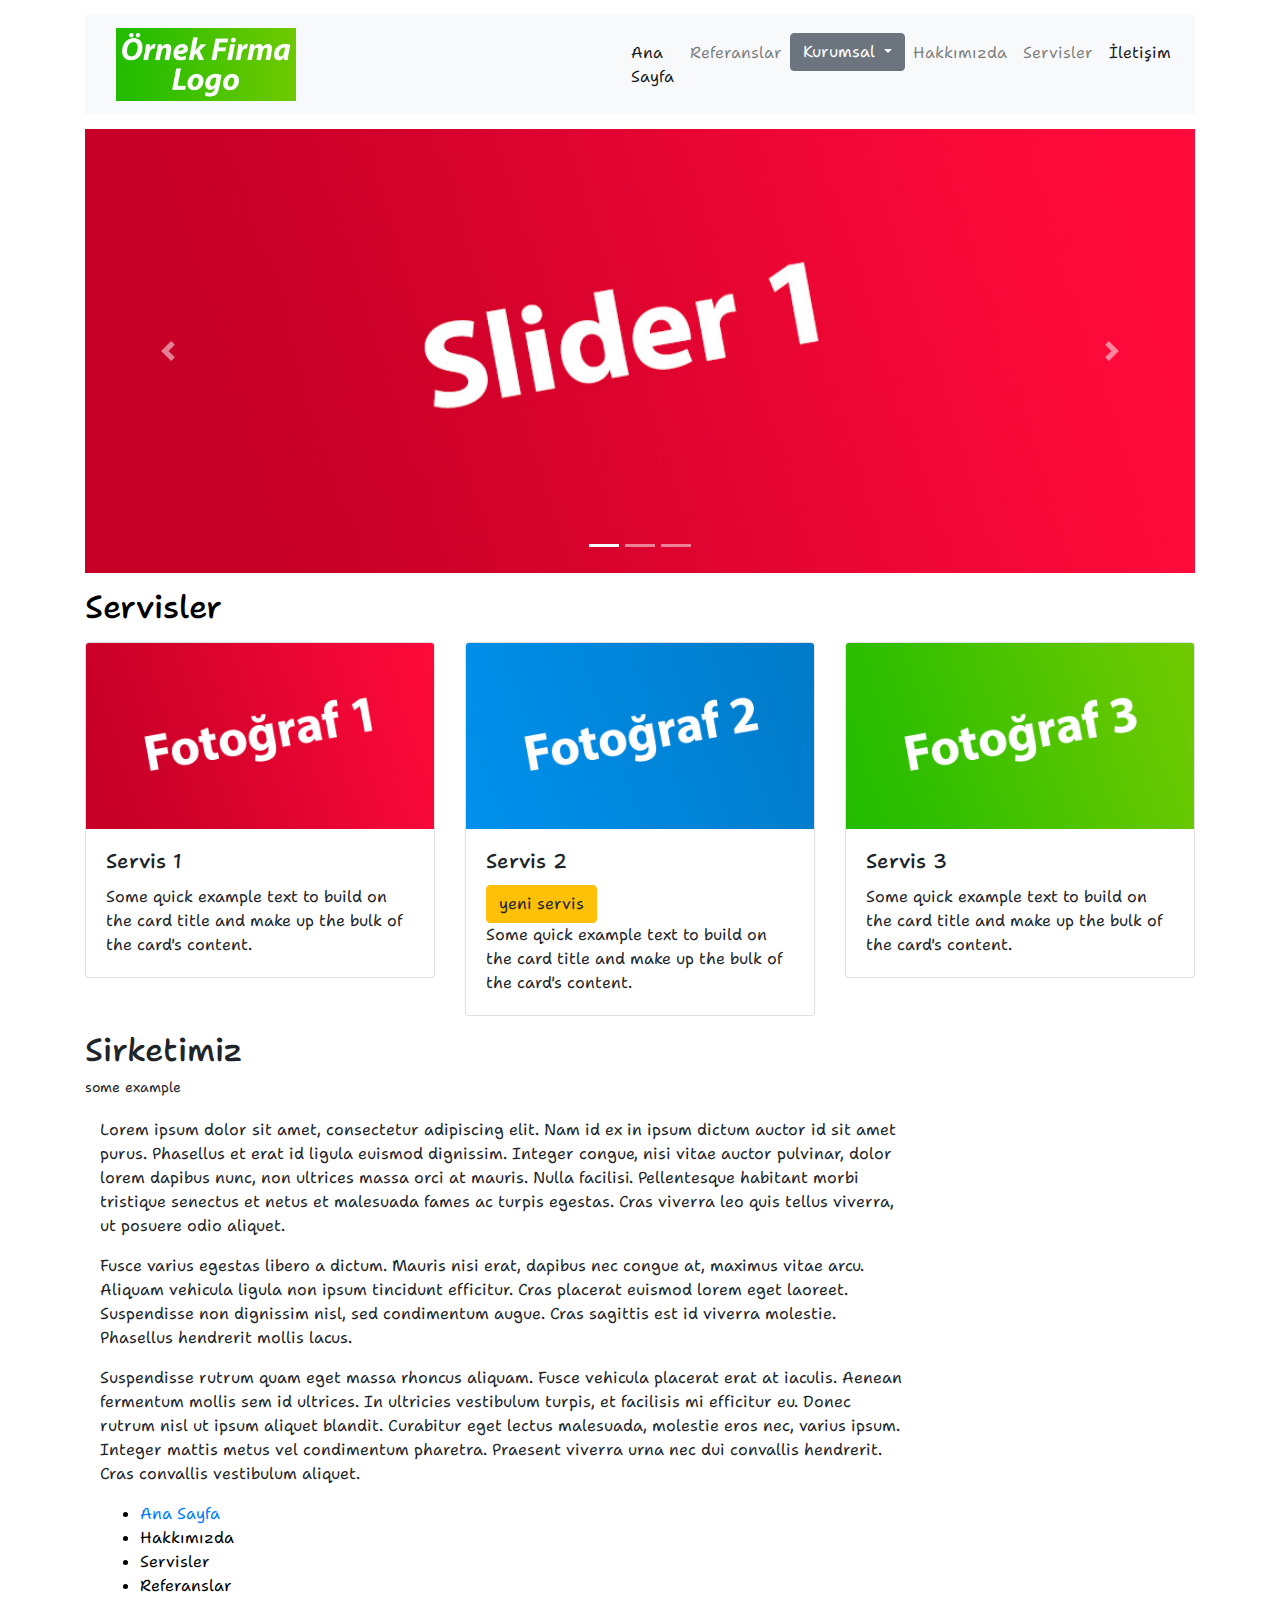
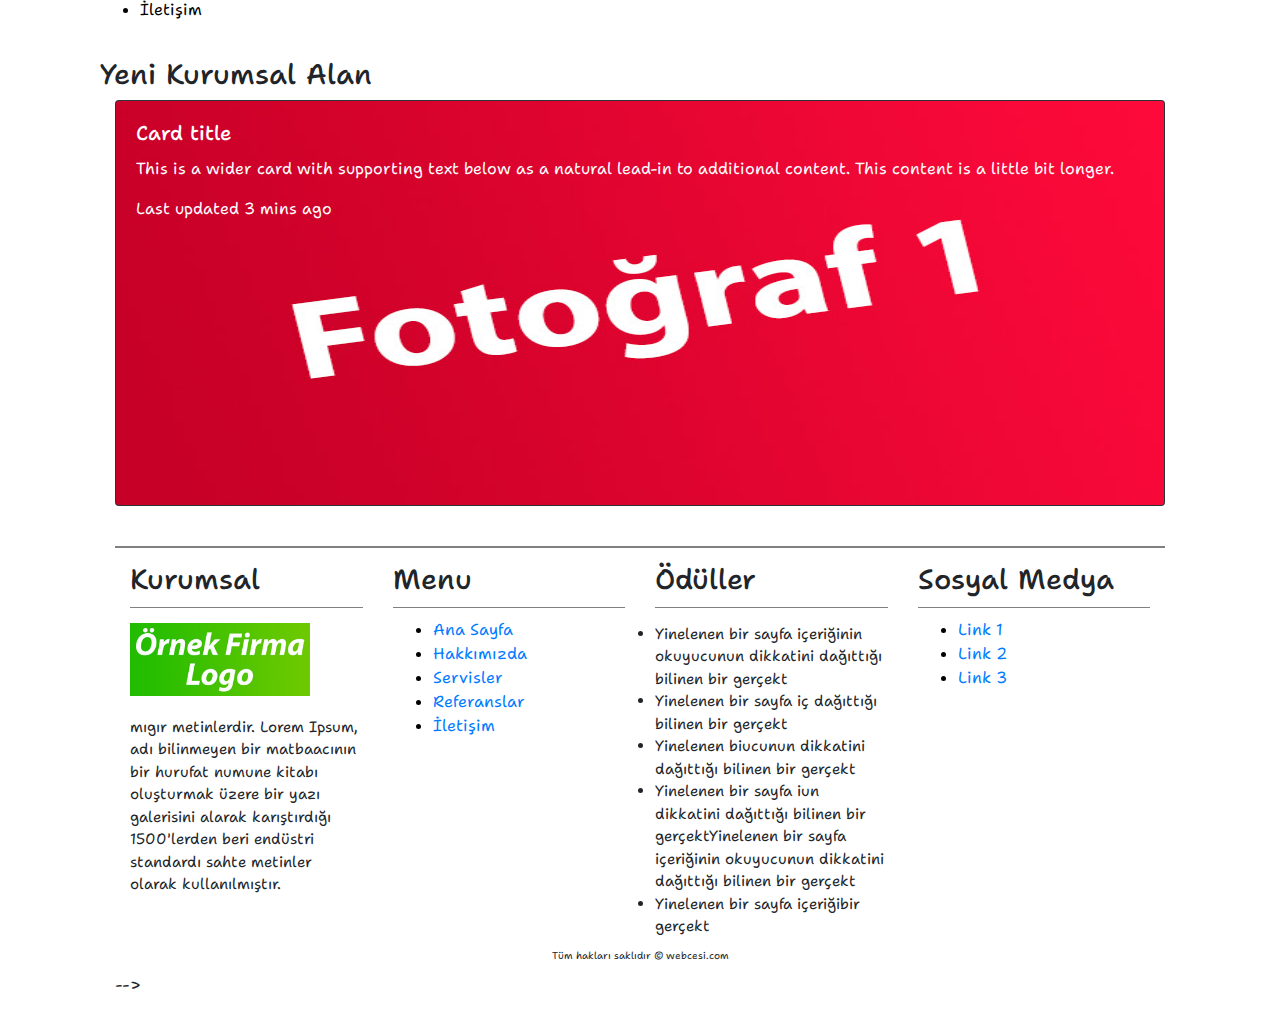
<file: index.html>
<!doctype html>
<html lang="tr">
  <head>
  <meta http-equiv="content-type"content="text/html;charset=UTF-8"/>
  <meta http-equiv="content-language"content="tr"/>
  <meta name="copyright"content="copy; 2022 Örnek Şirket"/>
  <meta http-equiv="X-UA-Compatible"content="IE=edge"/>
  <meta name="robots"content="index,follow"/>
  <!--tarayıcı işlemleri-->
  <meta name="viewport" content="width=device-width, initial-scale=1"/>
  <!--açıklayıcı alan-->
  <title>Ana Sayfa -Örnek Web Sİtesi</title>
  <meta name="description" content="bu web sitesi örnek çalışma içindir.">
  <meta name="keywords" content="örnek şirket">
  <meta name="author" content="Tahsin Berk Ceylan">
  <!--web sitesi ikonları-->
  <link rel="icon" type=image/jpg href="imgs/ikon.jpg"/>
  <link rel="shortcut icon" sizes="196x196"href="imgs/sosyal-ikon.jpg"/>


    <!-- Bootstrap CSS -->
    <link rel="stylesheet" href="css/bootstrap/bootstrap.min.css" >
  <link href="css/style.css" rel="stylesheet">
  <link href="css/mobile.css" rel="stylesheet">
  <link rel="preconnect" href="https://fonts.googleapis.com">
  <link rel="preconnect" href="https://fonts.gstatic.com" crossorigin>
  <link href="https://fonts.googleapis.com/css2?family=Shantell+Sans:ital,wght@0,300;0,400;1,500&display=swap" rel="stylesheet">
  </head>

  <body>
    <div class="container ustMenuAlani">
      <div class="row">
        <div class="col-12">
          <nav class="navbar navbar-expand-lg navbar-light bg-light">
          <div class="container-fluid">
            <a class="navbar-brand" href="index.html" title="Örnek Şirket ismi">
              <img src="imgs/logo.jpg"width="300" height="122" alt="Örnek Şirket ismi" class="img-fluid logoFotograf">
              </a>
            <button class="navbar-toggler" type="button" data-bs-toggle="collapse" data-bs-target="#navbarSupportedContent" aria-controls="navbarSupportedContent" aria-expanded="false" aria-label="Toggle navigation">
              <span class="navbar-toggler-icon"> 
                </div>
              </span>

            </button>

            <div class="collapse navbar-collapse anaMenu" id="navbarSupportedContent">
              <ul class="navbar-nav me-auto mb-2 mb-lg-0">
                <li class="nav-item">
                  <a class="nav-link active" aria-current="page" href="index.html" title="Ana Sayfa">Ana Sayfa</a>
                </li>
                <li class="nav-item">
                  <a class="nav-link" href="referans.html" title="Referanslar">Referanslar</a>
                </li>
                <div class="dropdown">
    <button class="btn btn-secondary dropdown-toggle" type="button" id="dropdownMenuButton" data-toggle="dropdown" aria-haspopup="true" aria-expanded="false">
    Kurumsal
    </button>
    <div class="dropdown-menu" aria-labelledby="dropdownMenuButton">
      <a class="dropdown-item" href="bizkimiz.html" title="biz kimiz">Biz kimiz</a>
      <a class="dropdown-item" href="misyonvevizyon.html" title="misyon ve vizyon">misyon ve vizyon</a>
      <a class="dropdown-item" href="tarıhce.html" title="tarihce">tarihce</a>
    </div>

  </div>

                          <li><a class="nav-link " href="hakkimizda.html" title="Hakkimizda">Hakkımızda</a></li>
                          <li><a class="nav-link " href="servisler.html" title="Servisler">Servisler</a></li>
                        <li class="nav-item">
                          <li><a class="nav-link active"href="iletisim.html" title="İletisim">İletişim</a></li>
                  </ul>
             </div>
        </div>
      </div>
</div>
  </div>
  <div class="container slider alani">
 <div class="row">
   <div class="col-12">
     <div id="carouselExampleIndicators" class="carousel slide" data-ride="carousel">
  <ol class="carousel-indicators">
    <li data-target="#carouselExampleIndicators" data-slide-to="0" class="active"></li>
    <li data-target="#carouselExampleIndicators" data-slide-to="1"></li>
    <li data-target="#carouselExampleIndicators" data-slide-to="2"></li>
  </ol>
  <div class="carousel-inner">
    <div class="carousel-item active">
      <img src="imgs/1.jpg" class="d-block w-100" alt="Fotoğraf 1">
    </div>
    <div class="carousel-item">
      <img src="imgs/2.jpg" class="d-block w-100" alt="Fotoğraf 1">
    </div>
    <div class="carousel-item">
      <img src="imgs/3.jpg" class="d-block w-100" alt="Fotoğraf 3">
    </div>
  </div>
  <a class="carousel-control-prev" href="#carouselExampleIndicators" role="button" data-slide="prev">
    <span class="carousel-control-prev-icon" aria-hidden="true"></span>
    <span class="sr-only">önceki</span>
  </a>
  <a class="carousel-control-next" href="#carouselExampleIndicators" role="button" data-slide="next">
    <span class="carousel-control-next-icon" aria-hidden="true"></span>
    <span class="sr-only">sonraki</span>
  </a>
</div>

   </div>
 </div>
</div>
<div class="container anasayfaservisalani">
<div class="row">
 <div class="col-12">
<h2 class="servislerbaslik">Servisler</h2>
</div>
<div class="col-12 col-sm-12 col-md-4 col-lg-4">
  <div class="card" >
    <img src="imgs/fotograf1.jpg" class="img-fluid card-img-top" alt="Fotoğraf 1">
    <div class="card-body">
      <h5 class="card-title">Servis 1</h5>
      <p class="card-text">Some quick example text to build on the card title and make up the bulk of the card's content.</p>
    <!--  <a href="#" class="btn btn-primary">Go somewhere</a>-->
    </div>
  </div>

 </div>
 <div class="col-12 col-sm-12 col-md-4 col-lg-4">
   <div class="card" >
     <img src="imgs/fotograf2.jpg" class="img-fluid card-img-top" alt="Fotoğraf 2">
     <div class="card-body">
       <h5 class="card-title">Servis 2 </h5>
       <button type="button" class="btn btn-warning">yeni servis</button>
       <p class="card-text">Some quick example text to build on the card title and make up the bulk of the card's content.</p>
     <!--  <a href="#" class="btn btn-primary">Go somewhere</a>-->
</div>
</div>
</div>

   <div class="col-12 col-sm-12 col-md-4 col-lg-4">
     <div class="card" >
       <img src="imgs/fotograf3.jpg" class="img-fluid card-img-top" alt="Fotoğraf 3">
       <div class="card-body">
         <h5 class="card-title">Servis 3</h5>
         <p class="card-text">Some quick example text to build on the card title and make up the bulk of the card's content.</p>
       <!--  <a href="#" class="btn btn-primary">Go somewhere</a>-->
</div>
</div>
 </div>
</div>
</div>
<div class="container anasayfasirketalani">
  <div class="row">
    <div class="col-12">
      <h2>Sirketimiz</h2>
      <div class="sirketkücükyazi">some example
      </div>
      <div class="col-12 col-sm-12 col-md-9 col-lg-9">
        <div class="anasayfaservisyazilari">
          <p> Lorem ipsum dolor sit amet, consectetur adipiscing elit. Nam id ex in ipsum dictum auctor id sit amet purus. Phasellus et erat id ligula euismod dignissim. Integer congue, nisi vitae auctor pulvinar, dolor lorem dapibus nunc, non ultrices massa orci at mauris. Nulla facilisi. Pellentesque habitant morbi tristique senectus et netus et malesuada fames ac turpis egestas. Cras viverra leo quis tellus viverra, ut posuere odio aliquet.</p>
          <p>Fusce varius egestas libero a dictum. Mauris nisi erat, dapibus nec congue at, maximus vitae arcu. Aliquam vehicula ligula non ipsum tincidunt efficitur. Cras placerat euismod lorem eget laoreet. Suspendisse non dignissim nisl, sed condimentum augue. Cras sagittis est id viverra molestie. Phasellus hendrerit mollis lacus.</p>
          <p>Suspendisse rutrum quam eget massa rhoncus aliquam. Fusce vehicula placerat erat at iaculis. Aenean fermentum mollis sem id ultrices. In ultricies vestibulum turpis, et facilisis mi efficitur eu. Donec rutrum nisl ut ipsum aliquet blandit. Curabitur eget lectus malesuada, molestie eros nec, varius ipsum. Integer mattis metus vel condimentum pharetra. Praesent viverra urna nec dui convallis hendrerit. Cras convallis vestibulum aliquet.</p>
    </div>
  </div>
  <div class="col-12">
  <ul  class="sagmenu"> <!-- lişsteleme -->
    <li><a href="index.html" title="Ana Sayfa">Ana Sayfa</a></li>
      <li><a href="hakkimizda.html" title="Hakkımızda"></a>Hakkımızda</li>
        <li><a href="servisler.html" title="Servisler"></a>Servisler</li>
          <li><a href="referanslar.html" title="Referanslar"></a>Referanslar</li>
            <li><a href="iletisim.html" title="İletişim"></a>İletişim</li>
          </ul>
</div>
</div>
</div>
<div class="container yenikurumsalalan">
  <div class="row">
    <div class="col-12">
      <h3>Yeni Kurumsal Alan</h3>
    <div class="col-12">
      <div class="card bg-dark text-white">
  <img src="imgs/fotograf1.jpg" width="754" height="404"class="card-img" alt="Fotoğraf">
  <div class="card-img-overlay">
    <h5 class="card-title">Card title</h5>
    <p class="card-text">This is a wider card with supporting text below as a natural lead-in to additional content. This content is a little bit longer.</p>
    <p class="card-text">Last updated 3 mins ago</p>
  </div>
</div>
<div class="container tumhaklarısaklıdıralanı">
  <div class="row">
    <div class="col-12 col-sm-12 col-md-3 col-lg-3">
        <h3>Kurumsal</h3>
      <a class="navbar-brand" href="index.html" title="Örnek Şirket ismi">
        <img src="imgs/logo.jpg"width="300" height="122" alt="Örnek Şirket ismi" class="img-fluid logoFotograf">
        </a>
        <div class="footeralanyazısı">
          <p> mıgır metinlerdir. Lorem Ipsum, adı bilinmeyen bir matbaacının bir hurufat numune kitabı oluşturmak üzere bir yazı galerisini alarak karıştırdığı 1500'lerden beri endüstri standardı sahte metinler olarak kullanılmıştır.</p>
        </div>
    </div>
    <div class="col-12 col-sm-12 col-md-3 col-lg-3">
      <h3>Menu</h3>
      <ul  class="sagmenu"> <!-- lişsteleme -->
        <li><a href="index.html" title="Ana Sayfa">Ana Sayfa</a></li>
          <li><a href="hakkimizda.html" title="Hakkımızda">Hakkımızda</a></li>
            <li><a href="servisler.html" title="Servisler">Servisler</a></li>
              <li><a href="referanslar.html" title="Referanslar">Referanslar</a></li>
                <li><a href="iletisim.html" title="İletişim">İletişim</a></li>
              </ul>
    </div>
    <div class="col-12 col-sm-12 col-md-3 col-lg-3">
    <h3>Ödüller</h3>
    <div class="footeralanyazısı">
      <li>Yinelenen bir sayfa içeriğinin okuyucunun dikkatini dağıttığı bilinen bir gerçekt </li>
        <li> Yinelenen bir sayfa iç dağıttığı bilinen bir gerçekt</li>
          <li>Yinelenen biucunun dikkatini dağıttığı bilinen bir gerçekt</li>
            <li>Yinelenen bir sayfa iun dikkatini dağıttığı bilinen bir gerçektYinelenen bir sayfa içeriğinin okuyucunun dikkatini dağıttığı bilinen bir gerçekt</li>
              <li>Yinelenen bir sayfa içeriğibir gerçekt</li>
    </div>
  </div>
    <div class="col-12 col-sm-12 col-md-3 col-lg-3">
      <h3>Sosyal Medya</h3>
      <ul  class="sagmenu"> <!-- lişsteleme -->
        <li><a href="#" title="Link 1">Link 1</a></li>
          <li><a href="#" title="Link 2">Link 2</a></li>
            <li><a href="#" title="Link 3">Link 3</a></li>

  </ul>
    </div>
    <div class="col-12">
        <div class="tumhaklarisaklidir">Tüm hakları saklıdır © webcesi.com</div>
    </div>
  </div>
</div>

  <!-- js dosyalari-->
  <script src="js/bootstrap.bundle.min.js"></script>
  <script src="https://code.jquery.com/jquery-3.3.1.slim.min.js" integrity="sha384-q8i/X+965DzO0rT7abK41JStQIAqVgRVzpbzo5smXKp4YfRvH+8abtTE1Pi6jizo" crossorigin="anonymous"></script>
    <script src="https://cdn.jsdelivr.net/npm/popper.js@1.14.7/dist/umd/popper.min.js" integrity="sha384-UO2eT0CpHqdSJQ6hJty5KVphtPhzWj9WO1clHTMGa3JDZwrnQq4sF86dIHNDz0W1" crossorigin="anonymous"></script>
    <script src="https://cdn.jsdelivr.net/npm/bootstrap@4.3.1/dist/js/bootstrap.min.js" integrity="sha384-JjSmVgyd0p3pXB1rRibZUAYoIIy6OrQ6VrjIEaFf/nJGzIxFDsf4x0xIM+B07jRM" crossorigin="anonymous"></script>
  --></body>
</html>
</file>
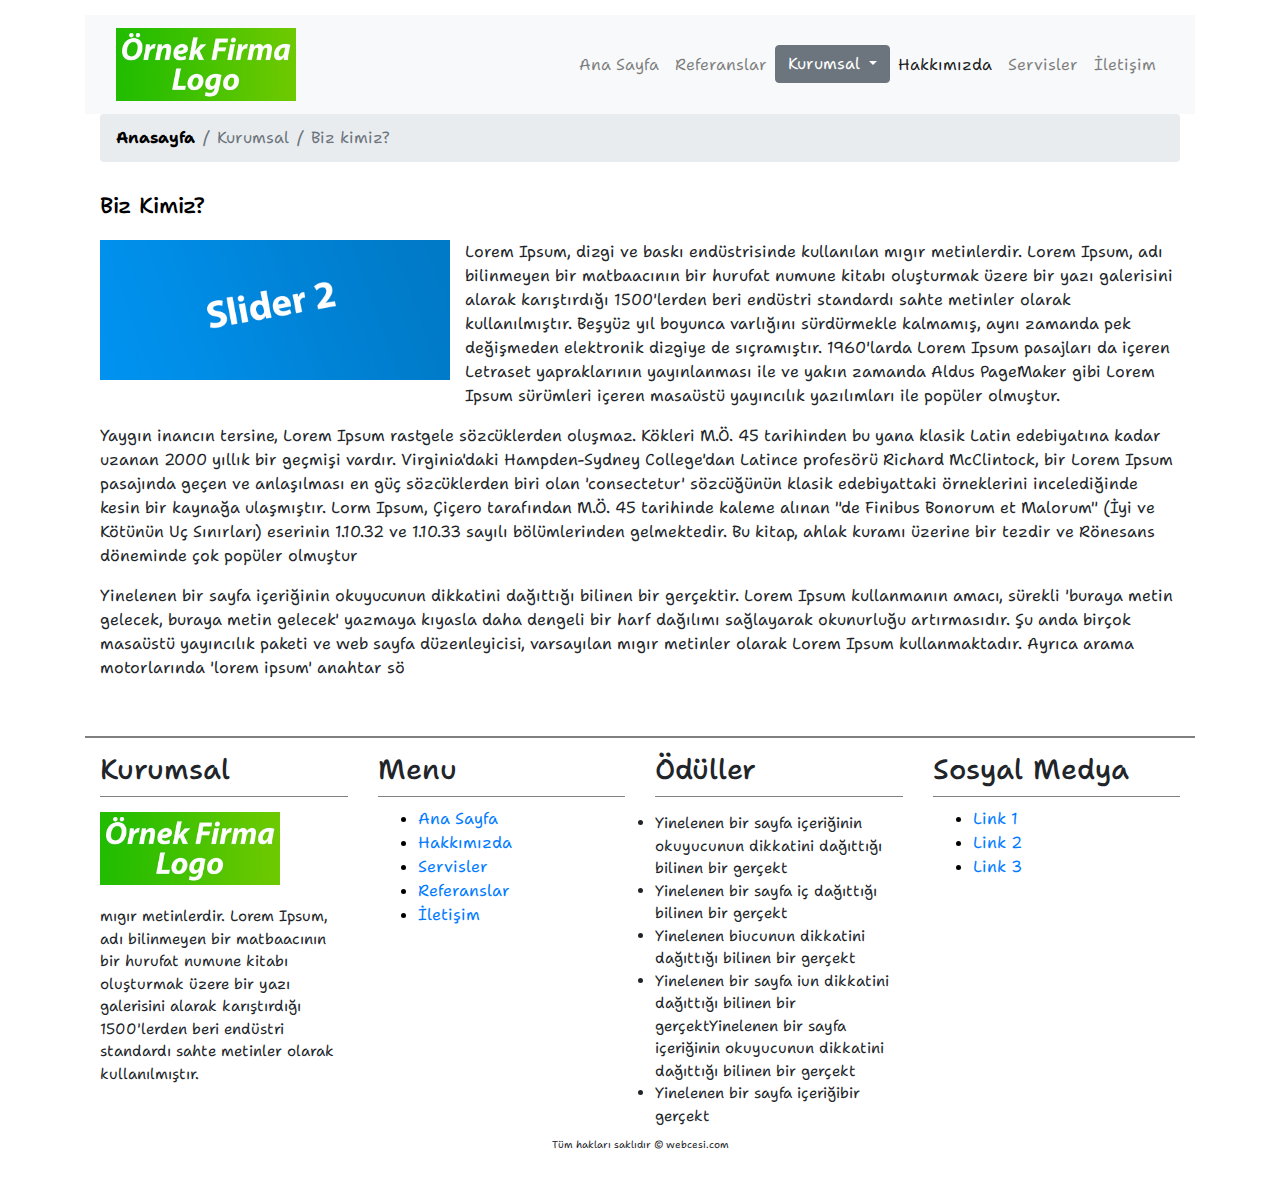
<file: bizkimiz.html>
<!doctype html>
<html lang="tr">
  <head>
  <meta http-equiv="content-type"content="text/html;charset=UTF-8"/>
  <meta http-equiv="content-language"content="tr"/>
  <meta name="copyright"content="copy; 2022 Örnek Şirket"/>
  <meta http-equiv="X-UA-Compatible"content="IE=edge"/>
  <meta name="robots"content="index,follow"/>
  <!--tarayıcı işlemleri-->
  <meta name="viewport" content="width=device-width, initial-scale=1"/>
  <!--açıklayıcı alan-->
  <title>Biz Kimiz? -Örnek Web Sİtesi</title>
  <meta name="description" content="bu web sitesi örnek çalışma içindir.">
  <meta name="keywords" content="örnek şirket">
  <meta name="author" content="Tahsin Berk Ceylan">
  <!--web sitesi ikonları-->
  <link rel="icon" type=image/jpg href="imgs/ikon.jpg"/>
  <link rel="shortcut icon" sizes="196x196"href="imgs/sosyal-ikon.jpg"/>


    <!-- Bootstrap CSS -->
    <link rel="stylesheet" href="css/bootstrap/bootstrap.min.css" >
  <link href="css/style.css" rel="stylesheet">
  <link href="css/mobile.css" rel="stylesheet">
  <link rel="preconnect" href="https://fonts.googleapis.com">
  <link rel="preconnect" href="https://fonts.gstatic.com" crossorigin>
  <link href="https://fonts.googleapis.com/css2?family=Shantell+Sans:ital,wght@0,300;0,400;1,500&display=swap" rel="stylesheet">
  </head>

  <body>
    <div class="container ustMenuAlani">
      <div class="row">
        <div class="col-12">
          <nav class="navbar navbar-expand-lg navbar-light bg-light">
          <div class="container-fluid">
            <a class="navbar-brand" href="index.html" title="Örnek Şirket ismi">
              <img src="imgs/logo.jpg"width="300" height="122" alt="Örnek Şirket ismi" class="img-fluid logoFotograf">
              </a>
            <button class="navbar-toggler" type="button" data-bs-toggle="collapse" data-bs-target="#navbarSupportedContent" aria-controls="navbarSupportedContent" aria-expanded="false" aria-label="Toggle navigation">
              <span class="navbar-toggler-icon"></span>
            </button>
            <div class="collapse navbar-collapse anaMenu" id="navbarSupportedContent">
              <ul class="navbar-nav me-auto mb-2 mb-lg-0">
                <li class="nav-item">
                  <a class="nav-link " aria-current="page" href="index.html" title="Ana Sayfa">Ana Sayfa</a>
                </li>
                <li class="nav-item">
                  <a class="nav-link" href="referans.html" title="Referanslar">Referanslar</a>
                </li>
                <div class="dropdown">
    <button class="btn btn-secondary dropdown-toggle" type="button" id="dropdownMenuButton" data-toggle="dropdown" aria-haspopup="true" aria-expanded="false">
    Kurumsal
    </button>
    <div class="dropdown-menu" aria-labelledby="dropdownMenuButton">
      <a class="dropdown-item" href="bizkimiz.html" title="biz kimiz">Biz kimiz</a>
      <a class="dropdown-item" href="misyonvevizyon.html" title="misyon ve vizyon">misyon ve vizyon</a>
      <a class="dropdown-item" href="tarıhce.html" title="tarihce">tarihce</a>
    </div>

  </div>

                    <li><a class="nav-link active" href="hakkimizda.html" title="Hakkimizda">Hakkımızda</a></li>
                    <li><a class="nav-link" href="servisler.html" title="Servisler">Servisler</a></li>
                  <li class="nav-item">
                    <li><a class="nav-link"href="iletisim.html" title="İletisim">İletişim</a></li>
                    </li>
                  </ul>
             </div>
        </div>

</div>
  </div>
  <div class="container">
    <div class="row">
      <div class="col-12">
        <nav class="navigasyonaramenu"aria-label="breadcrumb">
  <ol class="breadcrumb">
    <li class="breadcrumb-item"><a href="index.html" title="Ana Sayfa">Anasayfa</a></li>
<li class="breadcrumb-item active" aria-current="page">Kurumsal</li>
    <li class="breadcrumb-item active" aria-current="page">Biz kimiz?</li>
  </ol>
</nav>
</div>
</div>
</div>
  <div class="container hakkimizdayazialani">
    <div class="row">
      <div class="col-12">
        <h1 class="genelbaslik">Biz Kimiz?</h1>
        </div>
          <div class="col-12">
            <div class="icsayfafotograf">
          <img src="imgs/2.jpg" class="img-fluid" alt="Responsive image">
  </div>
      <p>Lorem Ipsum, dizgi ve baskı endüstrisinde kullanılan mıgır metinlerdir. Lorem Ipsum, adı bilinmeyen bir matbaacının bir hurufat numune kitabı oluşturmak üzere bir yazı galerisini alarak karıştırdığı 1500'lerden beri endüstri standardı sahte metinler olarak kullanılmıştır. Beşyüz yıl boyunca varlığını sürdürmekle kalmamış, aynı zamanda pek değişmeden elektronik dizgiye de sıçramıştır. 1960'larda Lorem Ipsum pasajları da içeren Letraset yapraklarının yayınlanması ile ve yakın zamanda Aldus PageMaker gibi Lorem Ipsum sürümleri içeren masaüstü yayıncılık yazılımları ile popüler olmuştur. </p>
      <p>Yaygın inancın tersine, Lorem Ipsum rastgele sözcüklerden oluşmaz. Kökleri M.Ö. 45 tarihinden bu yana klasik Latin edebiyatına kadar uzanan 2000 yıllık bir geçmişi vardır. Virginia'daki Hampden-Sydney College'dan Latince profesörü Richard McClintock, bir Lorem Ipsum pasajında geçen ve anlaşılması en güç sözcüklerden biri olan 'consectetur' sözcüğünün klasik edebiyattaki örneklerini incelediğinde kesin bir kaynağa ulaşmıştır. Lorm Ipsum, Çiçero tarafından M.Ö. 45 tarihinde kaleme alınan "de Finibus Bonorum et Malorum" (İyi ve Kötünün Uç Sınırları) eserinin 1.10.32 ve 1.10.33 sayılı bölümlerinden gelmektedir. Bu kitap, ahlak kuramı üzerine bir tezdir ve Rönesans döneminde çok popüler olmuştur</p>
      <p>Yinelenen bir sayfa içeriğinin okuyucunun dikkatini dağıttığı bilinen bir gerçektir. Lorem Ipsum kullanmanın amacı, sürekli 'buraya metin gelecek, buraya metin gelecek' yazmaya kıyasla daha dengeli bir harf dağılımı sağlayarak okunurluğu artırmasıdır. Şu anda birçok masaüstü yayıncılık paketi ve web sayfa düzenleyicisi, varsayılan mıgır metinler olarak Lorem Ipsum kullanmaktadır. Ayrıca arama motorlarında 'lorem ipsum' anahtar sö</p>
    </div>
  </div>
</div>
<div class="container tumhaklarısaklıdıralanı">
  <div class="row">
    <div class="col-12 col-sm-12 col-md-3 col-lg-3">
        <h3>Kurumsal</h3>
      <a class="navbar-brand" href="index.html" title="Örnek Şirket ismi">
        <img src="imgs/logo.jpg"width="300" height="122" alt="Örnek Şirket ismi" class="img-fluid logoFotograf">
        </a>
        <div class="footeralanyazısı">
          <p> mıgır metinlerdir. Lorem Ipsum, adı bilinmeyen bir matbaacının bir hurufat numune kitabı oluşturmak üzere bir yazı galerisini alarak karıştırdığı 1500'lerden beri endüstri standardı sahte metinler olarak kullanılmıştır.</p>
        </div>
    </div>
    <div class="col-12 col-sm-12 col-md-3 col-lg-3">
      <h3>Menu</h3>
      <ul  class="sagmenu"> <!-- lişsteleme -->
        <li><a href="index.html" title="Ana Sayfa">Ana Sayfa</a></li>
          <li><a href="hakkimizda.html" title="Hakkımızda">Hakkımızda</a></li>
            <li><a href="servisler.html" title="Servisler">Servisler</a></li>
              <li><a href="referanslar.html" title="Referanslar">Referanslar</a></li>
                <li><a href="iletisim.html" title="İletişim">İletişim</a></li>
              </ul>
    </div>
    <div class="col-12 col-sm-12 col-md-3 col-lg-3">
    <h3>Ödüller</h3>
    <div class="footeralanyazısı">
      <li>Yinelenen bir sayfa içeriğinin okuyucunun dikkatini dağıttığı bilinen bir gerçekt </li>
        <li> Yinelenen bir sayfa iç dağıttığı bilinen bir gerçekt</li>
          <li>Yinelenen biucunun dikkatini dağıttığı bilinen bir gerçekt</li>
            <li>Yinelenen bir sayfa iun dikkatini dağıttığı bilinen bir gerçektYinelenen bir sayfa içeriğinin okuyucunun dikkatini dağıttığı bilinen bir gerçekt</li>
              <li>Yinelenen bir sayfa içeriğibir gerçekt</li>
    </div>
  </div>
    <div class="col-12 col-sm-12 col-md-3 col-lg-3">
      <h3>Sosyal Medya</h3>
      <ul  class="sagmenu"> <!-- lişsteleme -->
        <li><a href="#" title="Link 1">Link 1</a></li>
          <li><a href="#" title="Link 2">Link 2</a></li>
            <li><a href="#" title="Link 3">Link 3</a></li>

  </ul>
    </div>
    <div class="col-12">
        <div class="tumhaklarisaklidir">Tüm hakları saklıdır © webcesi.com</div>
    </div>
  </div>
</div>

  <!-- js dosyalari-->
  <script src="js/bootstrap.bundle.min.js"></script>
  <!--  <script src="https://code.jquery.com/jquery-3.3.1.slim.min.js" integrity="sha384-q8i/X+965DzO0rT7abK41JStQIAqVgRVzpbzo5smXKp4YfRvH+8abtTE1Pi6jizo" crossorigin="anonymous"></script>
    <script src="https://cdn.jsdelivr.net/npm/popper.js@1.14.7/dist/umd/popper.min.js" integrity="sha384-UO2eT0CpHqdSJQ6hJty5KVphtPhzWj9WO1clHTMGa3JDZwrnQq4sF86dIHNDz0W1" crossorigin="anonymous"></script>
    <script src="https://cdn.jsdelivr.net/npm/bootstrap@4.3.1/dist/js/bootstrap.min.js" integrity="sha384-JjSmVgyd0p3pXB1rRibZUAYoIIy6OrQ6VrjIEaFf/nJGzIxFDsf4x0xIM+B07jRM" crossorigin="anonymous"></script>
  --></body>
</html>
</file>
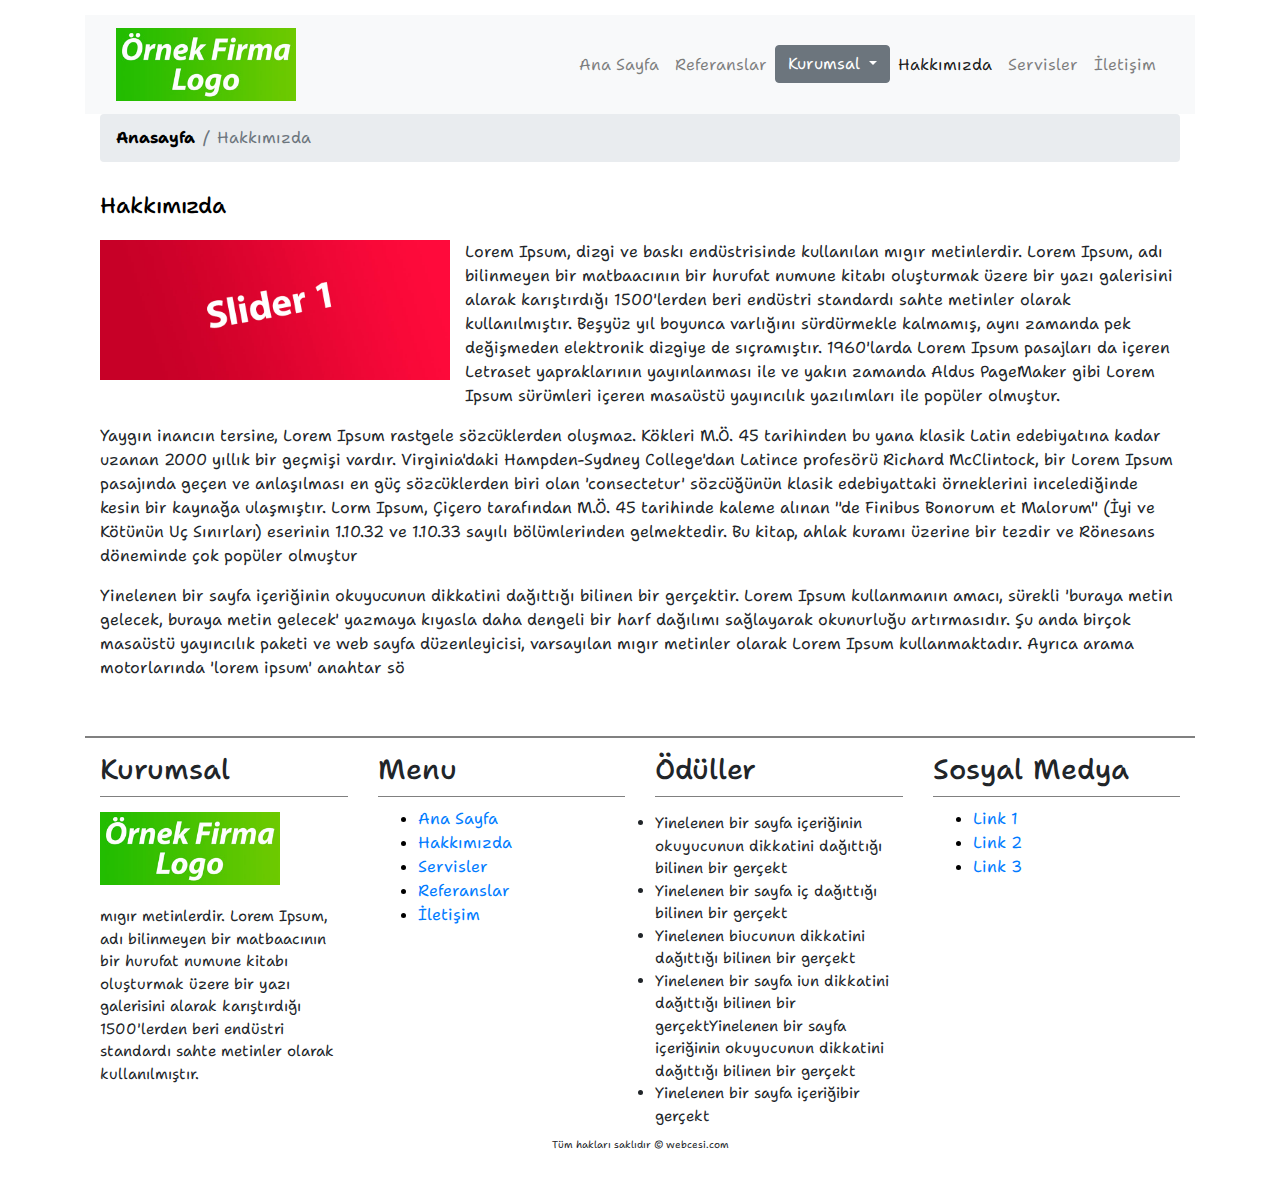
<file: hakkimizda.html>
<!doctype html>
<html lang="tr">
  <head>
  <meta http-equiv="content-type"content="text/html;charset=UTF-8"/>
  <meta http-equiv="content-language"content="tr"/>
  <meta name="copyright"content="copy; 2022 Örnek Şirket"/>
  <meta http-equiv="X-UA-Compatible"content="IE=edge"/>
  <meta name="robots"content="index,follow"/>
  <!--tarayıcı işlemleri-->
  <meta name="viewport" content="width=device-width, initial-scale=1"/>
  <!--açıklayıcı alan-->
  <title>Hakkımızda -Örnek Web Sİtesi</title>
  <meta name="description" content="bu web sitesi örnek çalışma içindir.">
  <meta name="keywords" content="örnek şirket">
  <meta name="author" content="Tahsin Berk Ceylan">
  <!--web sitesi ikonları-->
  <link rel="icon" type=image/jpg href="imgs/ikon.jpg"/>
  <link rel="shortcut icon" sizes="196x196"href="imgs/sosyal-ikon.jpg"/>


    <!-- Bootstrap CSS -->
    <link rel="stylesheet" href="css/bootstrap/bootstrap.min.css" >
  <link href="css/style.css" rel="stylesheet">
  <link href="css/mobile.css" rel="stylesheet">
  <link rel="preconnect" href="https://fonts.googleapis.com">
  <link rel="preconnect" href="https://fonts.gstatic.com" crossorigin>
  <link href="https://fonts.googleapis.com/css2?family=Shantell+Sans:ital,wght@0,300;0,400;1,500&display=swap" rel="stylesheet">
  </head>

  <body>
    <div class="container ustMenuAlani">
      <div class="row">
        <div class="col-12">
          <nav class="navbar navbar-expand-lg navbar-light bg-light">
          <div class="container-fluid">
            <a class="navbar-brand" href="index.html" title="Örnek Şirket ismi">
              <img src="imgs/logo.jpg"width="300" height="122" alt="Örnek Şirket ismi" class="img-fluid logoFotograf">
              </a>
            <button class="navbar-toggler" type="button" data-bs-toggle="collapse" data-bs-target="#navbarSupportedContent" aria-controls="navbarSupportedContent" aria-expanded="false" aria-label="Toggle navigation">
              <span class="navbar-toggler-icon"></span>
            </button>
            <div class="collapse navbar-collapse anaMenu" id="navbarSupportedContent">
              <ul class="navbar-nav me-auto mb-2 mb-lg-0">
                <li class="nav-item">
                  <a class="nav-link " aria-current="page" href="index.html" title="Ana Sayfa">Ana Sayfa</a>
                </li>
                <li class="nav-item">
                  <a class="nav-link" href="referans.html" title="Referanslar">Referanslar</a>
                </li>
                <div class="dropdown">
    <button class="btn btn-secondary dropdown-toggle" type="button" id="dropdownMenuButton" data-toggle="dropdown" aria-haspopup="true" aria-expanded="false">
    Kurumsal
    </button>
    <div class="dropdown-menu" aria-labelledby="dropdownMenuButton">
      <a class="dropdown-item" href="bizkimiz.html" title="biz kimiz">Biz kimiz</a>
      <a class="dropdown-item" href="misyonvevizyon.html" title="misyon ve vizyon">misyon ve vizyon</a>
      <a class="dropdown-item" href="tarıhce.html" title="tarihce">tarihce</a>
    </div>

  </div>

                    <li><a class="nav-link active" href="hakkimizda.html" title="Hakkimizda">Hakkımızda</a></li>
                    <li><a class="nav-link" href="servisler.html" title="Servisler">Servisler</a></li>
                  <li class="nav-item">
                    <li><a class="nav-link"href="iletisim.html" title="İletisim">İletişim</a></li>
                    </li>
                  </ul>
             </div>
        </div>

</div>
  </div>

  <div class="container">
    <div class="row">
      <div class="col-12">
        <nav class="navigasyonaramenu"aria-label="breadcrumb">
  <ol class="breadcrumb">
    <li class="breadcrumb-item"><a href="index.html" title="Ana Sayfa">Anasayfa</a></li>

    <li class="breadcrumb-item active" aria-current="page">Hakkımızda</li>
  </ol>
</nav>
</div>
</div>
</div>

  <div class="container hakkimizdayazialani">
    <div class="row">
      <div class="col-12">
        <h1 class="genelbaslik">Hakkımızda</h1>
        </div>
          <div class="col-12">
            <div class="icsayfafotograf">
          <img src="imgs/1.jpg" class="img-fluid" alt="Responsive image">
  </div>
      <p>Lorem Ipsum, dizgi ve baskı endüstrisinde kullanılan mıgır metinlerdir. Lorem Ipsum, adı bilinmeyen bir matbaacının bir hurufat numune kitabı oluşturmak üzere bir yazı galerisini alarak karıştırdığı 1500'lerden beri endüstri standardı sahte metinler olarak kullanılmıştır. Beşyüz yıl boyunca varlığını sürdürmekle kalmamış, aynı zamanda pek değişmeden elektronik dizgiye de sıçramıştır. 1960'larda Lorem Ipsum pasajları da içeren Letraset yapraklarının yayınlanması ile ve yakın zamanda Aldus PageMaker gibi Lorem Ipsum sürümleri içeren masaüstü yayıncılık yazılımları ile popüler olmuştur. </p>
      <p>Yaygın inancın tersine, Lorem Ipsum rastgele sözcüklerden oluşmaz. Kökleri M.Ö. 45 tarihinden bu yana klasik Latin edebiyatına kadar uzanan 2000 yıllık bir geçmişi vardır. Virginia'daki Hampden-Sydney College'dan Latince profesörü Richard McClintock, bir Lorem Ipsum pasajında geçen ve anlaşılması en güç sözcüklerden biri olan 'consectetur' sözcüğünün klasik edebiyattaki örneklerini incelediğinde kesin bir kaynağa ulaşmıştır. Lorm Ipsum, Çiçero tarafından M.Ö. 45 tarihinde kaleme alınan "de Finibus Bonorum et Malorum" (İyi ve Kötünün Uç Sınırları) eserinin 1.10.32 ve 1.10.33 sayılı bölümlerinden gelmektedir. Bu kitap, ahlak kuramı üzerine bir tezdir ve Rönesans döneminde çok popüler olmuştur</p>
      <p>Yinelenen bir sayfa içeriğinin okuyucunun dikkatini dağıttığı bilinen bir gerçektir. Lorem Ipsum kullanmanın amacı, sürekli 'buraya metin gelecek, buraya metin gelecek' yazmaya kıyasla daha dengeli bir harf dağılımı sağlayarak okunurluğu artırmasıdır. Şu anda birçok masaüstü yayıncılık paketi ve web sayfa düzenleyicisi, varsayılan mıgır metinler olarak Lorem Ipsum kullanmaktadır. Ayrıca arama motorlarında 'lorem ipsum' anahtar sö</p>
    </div>
  </div>
</div>
<div class="container tumhaklarısaklıdıralanı">
  <div class="row">
    <div class="col-12 col-sm-12 col-md-3 col-lg-3">
        <h3>Kurumsal</h3>
      <a class="navbar-brand" href="index.html" title="Örnek Şirket ismi">
        <img src="imgs/logo.jpg"width="300" height="122" alt="Örnek Şirket ismi" class="img-fluid logoFotograf">
        </a>
        <div class="footeralanyazısı">
          <p> mıgır metinlerdir. Lorem Ipsum, adı bilinmeyen bir matbaacının bir hurufat numune kitabı oluşturmak üzere bir yazı galerisini alarak karıştırdığı 1500'lerden beri endüstri standardı sahte metinler olarak kullanılmıştır.</p>
        </div>
    </div>
    <div class="col-12 col-sm-12 col-md-3 col-lg-3">
      <h3>Menu</h3>
      <ul  class="sagmenu"> <!-- lişsteleme -->
        <li><a href="index.html" title="Ana Sayfa">Ana Sayfa</a></li>
          <li><a href="hakkimizda.html" title="Hakkımızda">Hakkımızda</a></li>
            <li><a href="servisler.html" title="Servisler">Servisler</a></li>
              <li><a href="referanslar.html" title="Referanslar">Referanslar</a></li>
                <li><a href="iletisim.html" title="İletişim">İletişim</a></li>
              </ul>
    </div>
    <div class="col-12 col-sm-12 col-md-3 col-lg-3">
    <h3>Ödüller</h3>
    <div class="footeralanyazısı">
      <li>Yinelenen bir sayfa içeriğinin okuyucunun dikkatini dağıttığı bilinen bir gerçekt </li>
        <li> Yinelenen bir sayfa iç dağıttığı bilinen bir gerçekt</li>
          <li>Yinelenen biucunun dikkatini dağıttığı bilinen bir gerçekt</li>
            <li>Yinelenen bir sayfa iun dikkatini dağıttığı bilinen bir gerçektYinelenen bir sayfa içeriğinin okuyucunun dikkatini dağıttığı bilinen bir gerçekt</li>
              <li>Yinelenen bir sayfa içeriğibir gerçekt</li>
    </div>
  </div>
    <div class="col-12 col-sm-12 col-md-3 col-lg-3">
      <h3>Sosyal Medya</h3>
      <ul  class="sagmenu"> <!-- lişsteleme -->
        <li><a href="#" title="Link 1">Link 1</a></li>
          <li><a href="#" title="Link 2">Link 2</a></li>
            <li><a href="#" title="Link 3">Link 3</a></li>

  </ul>
    </div>
    <div class="col-12">
        <div class="tumhaklarisaklidir">Tüm hakları saklıdır © webcesi.com</div>
    </div>
  </div>
</div>

  <!-- js dosyalari-->
  <script src="js/bootstrap.bundle.min.js"></script>
  <!--  <script src="https://code.jquery.com/jquery-3.3.1.slim.min.js" integrity="sha384-q8i/X+965DzO0rT7abK41JStQIAqVgRVzpbzo5smXKp4YfRvH+8abtTE1Pi6jizo" crossorigin="anonymous"></script>
    <script src="https://cdn.jsdelivr.net/npm/popper.js@1.14.7/dist/umd/popper.min.js" integrity="sha384-UO2eT0CpHqdSJQ6hJty5KVphtPhzWj9WO1clHTMGa3JDZwrnQq4sF86dIHNDz0W1" crossorigin="anonymous"></script>
    <script src="https://cdn.jsdelivr.net/npm/bootstrap@4.3.1/dist/js/bootstrap.min.js" integrity="sha384-JjSmVgyd0p3pXB1rRibZUAYoIIy6OrQ6VrjIEaFf/nJGzIxFDsf4x0xIM+B07jRM" crossorigin="anonymous"></script>
  --></body>
</html>
</file>
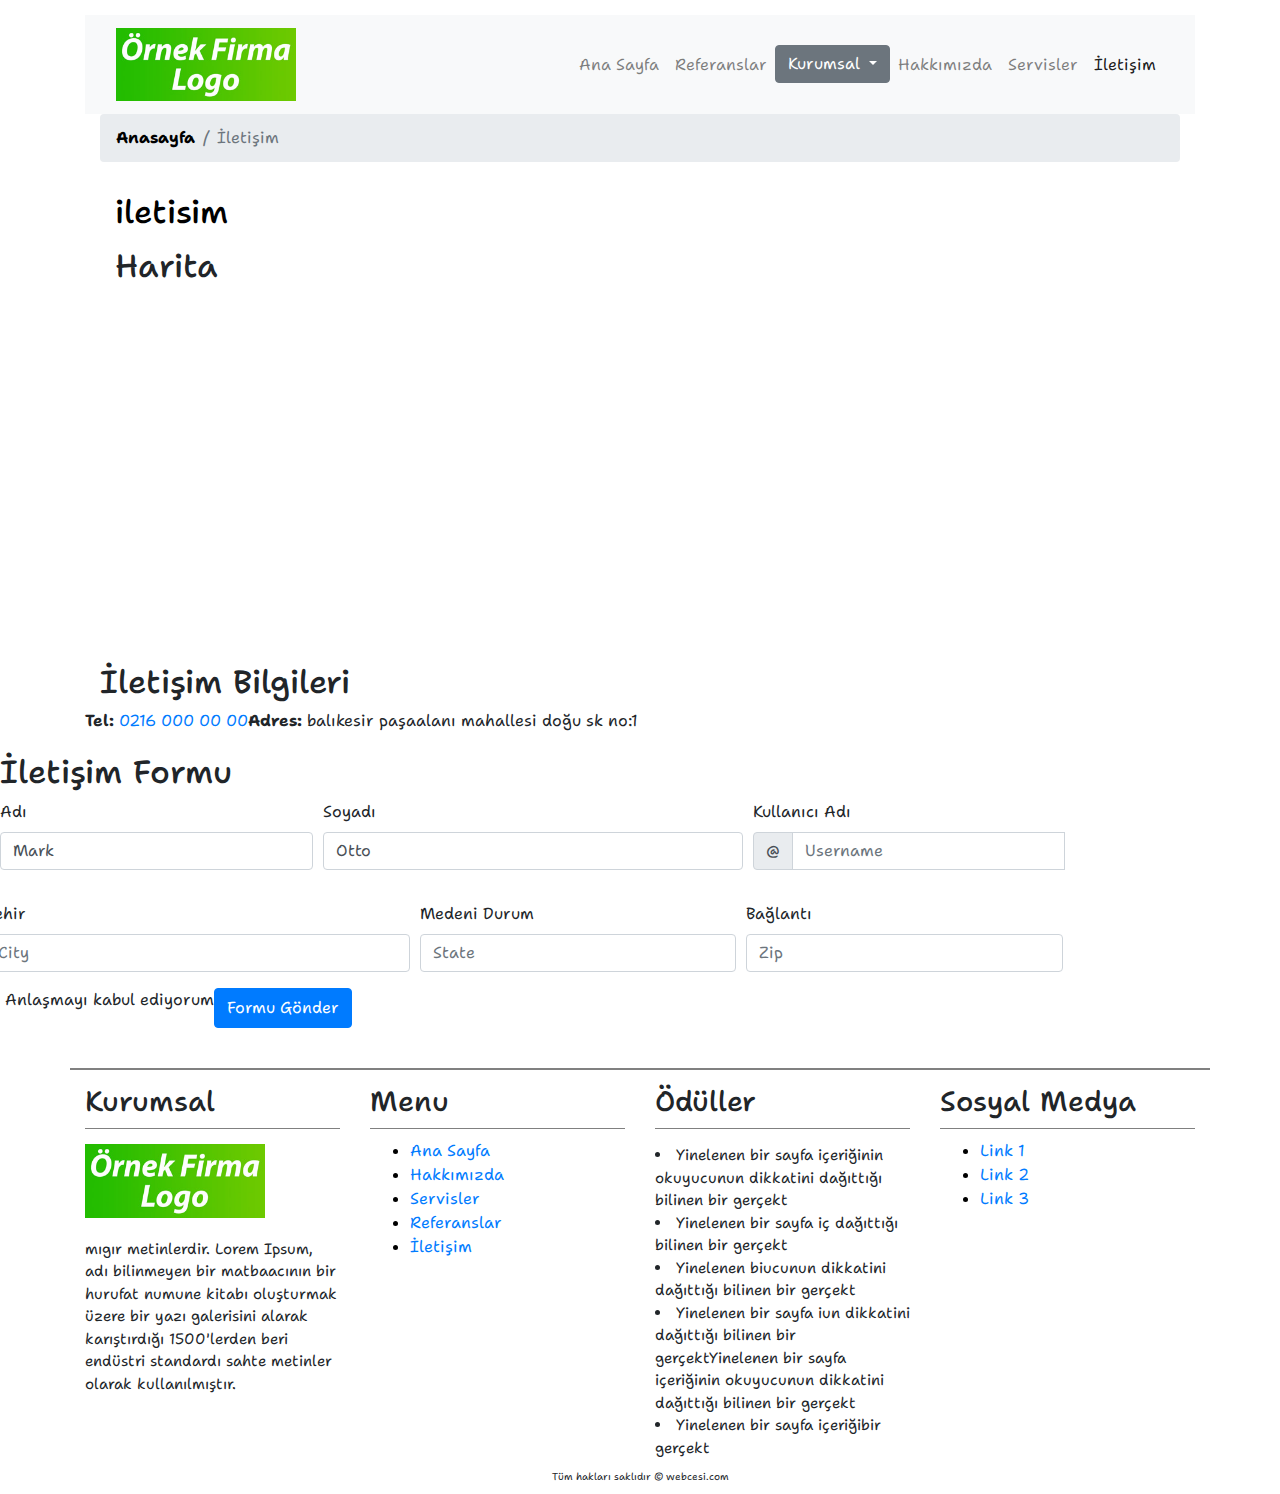
<file: iletisim.html>
</div><!doctype html>
<html lang="tr">
  <head>
  <meta http-equiv="content-type"content="text/html;charset=UTF-8"/>
  <meta http-equiv="content-language"content="tr"/>
  <meta name="copyright"content="copy; 2022 Örnek Şirket"/>
  <meta http-equiv="X-UA-Compatible"content="IE=edge"/>
  <meta name="robots"content="index,follow"/>
  <!--tarayıcı işlemleri-->
  <meta name="viewport" content="width=device-width, initial-scale=1"/>
  <!--açıklayıcı alan-->
  <title>İletişim -Örnek Web Sİtesi</title>
  <meta name="description" content="bu web sitesi örnek çalışma içindir.">
  <meta name="keywords" content="örnek şirket">
  <meta name="author" content="Tahsin Berk Ceylan">
  <!--web sitesi ikonları-->
  <link rel="icon" type=image/jpg href="imgs/ikon.jpg"/>
  <link rel="shortcut icon" sizes="196x196"href="imgs/sosyal-ikon.jpg"/>


    <!-- Bootstrap CSS -->
    <link rel="stylesheet" href="css/bootstrap/bootstrap.min.css" >
  <link href="css/style.css" rel="stylesheet">
  <link href="css/mobile.css" rel="stylesheet">
  <link rel="preconnect" href="https://fonts.googleapis.com">
  <link rel="preconnect" href="https://fonts.gstatic.com" crossorigin>
  <link href="https://fonts.googleapis.com/css2?family=Shantell+Sans:ital,wght@0,300;0,400;1,500&display=swap" rel="stylesheet">
  </head>

  <body>
    <div class="container ustMenuAlani">
      <div class="row">
        <div class="col-12">
          <nav class="navbar navbar-expand-lg navbar-light bg-light">
          <div class="container-fluid">
            <a class="navbar-brand" href="index.html" title="Örnek Şirket ismi">
              <img src="imgs/logo.jpg"width="300" height="122" alt="Örnek Şirket ismi" class="img-fluid logoFotograf">
              </a>
            <button class="navbar-toggler" type="button" data-bs-toggle="collapse" data-bs-target="#navbarSupportedContent" aria-controls="navbarSupportedContent" aria-expanded="false" aria-label="Toggle navigation">
              <span class="navbar-toggler-icon"></span>
            </button>
            <div class="collapse navbar-collapse anaMenu" id="navbarSupportedContent">
              <ul class="navbar-nav me-auto mb-2 mb-lg-0">
                <li class="nav-item">
                  <a class="nav-link " aria-current="page" href="index.html" title="Ana Sayfa">Ana Sayfa</a>
                </li>
                <li class="nav-item">
                  <a class="nav-link" href="referans.html" title="Referanslar">Referanslar</a>
                </li>
                <div class="dropdown">
    <button class="btn btn-secondary dropdown-toggle" type="button" id="dropdownMenuButton" data-toggle="dropdown" aria-haspopup="true" aria-expanded="false">
    Kurumsal
    </button>
    <div class="dropdown-menu" aria-labelledby="dropdownMenuButton">
      <a class="dropdown-item" href="bizkimiz.html" title="biz kimiz">Biz kimiz</a>
      <a class="dropdown-item" href="misyonvevizyon.html" title="misyon ve vizyon">misyon ve vizyon</a>
      <a class="dropdown-item" href="tarıhce.html" title="tarihce">tarihce</a>
    </div>

  </div>
                    <li><a class="nav-link " href="hakkimizda.html" title="Hakkimizda">Hakkımızda</a></li>
                    <li><a class="nav-link " href="servisler.html" title="Servisler">Servisler</a></li>
                  <li class="nav-item">
                    <li><a class="nav-link active"href="iletisim.html" title="İletisim">İletişim</a></li>
                    </li>
                  </ul>
             </div>
        </div>

</div>
  </div>
  <div class="container">
    <div class="row">
      <div class="col-12">
        <nav class="navigasyonaramenu"aria-label="breadcrumb">
  <ol class="breadcrumb">
    <li class="breadcrumb-item"><a href="index.html" title="Ana Sayfa">Anasayfa</a></li>

    <li class="breadcrumb-item active" aria-current="page">İletişim</li>
  </ol>
</nav>
</div>
</div>
</div>

          <div class="col-12">
            <div class="container anasayfaservisalani">
            <div class="row">
             <div class="col-12">
            <h2 class="servislerbaslik">iletisim</h2>
            </div>
          </div>
        <div class="row">
          <div class="col-12">
         <h2>Harita</h2>
         </div>
          <div class="dinamikharika">
            <iframe src="https://www.google.com/maps/embed?pb=!1m18!1m12!1m3!1d196613.61980700053!2d27.749669048051153!3d39.647738316775246!2m3!1f0!2f0!3f0!3m2!1i1024!2i768!4f13.1!3m3!1m2!1s0x14b7003b8bbb36d7%3A0xea6e0949f8f4ea6a!2sBal%C4%B1kesir!5e0!3m2!1str!2str!4v1677868032042!5m2!1str!2str" width="200%" height="350" style="border:0;" allowfullscreen="" loading="lazy" referrerpolicy="no-referrer-when-downgrade"></iframe>
            </div>
            </div>
</div>
<div class="row iletisimbilgileri">
  <div class="col-12">
 <h2>İletişim Bilgileri</h2>
 </div>
  <div class="iletisimsatiri"><b>Tel:</b> <a href="tel:0216 000 00 00">0216 000 00 00</a></div>
    <div class="iletisimsatiri"><b>Adres:</b> balıkesir paşaalanı mahallesi doğu sk no:1</a></div>


    </div>
    </div>
</div>
<div class="row iletisimbilgileri">
  <div class="col-12">
 <h2>İletişim Formu</h2>
 <div class="iletisimformu">
 </div>
 <form class="needs-validation" novalidate>
   <div class="form-row">
     <div class="col-md-3 mb-3">
       <label for="validationCustom01">Adı</label>
       <input type="text" class="form-control" id="validationCustom01" placeholder="First name" value="Mark" required>
       <div class="valid-feedback">

       </div>
     </div>
     <div class="col-md-4 mb-3">
       <label for="validationCustom02">Soyadı</label>
       <input type="text" class="form-control" id="validationCustom02" placeholder="Last name" value="Otto" required>
       <div class="valid-feedback">

       </div>
     </div>
     <div class="col-md-3 mb-3">
       <label for="validationCustomUsername">Kullanıcı Adı</label>
       <div class="input-group">
         <div class="input-group-prepend">
           <span class="input-group-text" id="inputGroupPrepend">@</span>
         </div>
         <input type="text" class="form-control" id="validationCustomUsername" placeholder="Username" aria-describedby="inputGroupPrepend" required>
         <div class="invalid-feedback">

         </div>
       </div>
       </div>
     </div>
   </div>
   <div class="form-row sagagit">
     <div class="col-md-4 mb-3">
       <label for="validationCustom03">Şehir</label>
       <input type="text" class="form-control" id="validationCustom03" placeholder="City" required>
       <div class="invalid-feedback">

       </div>
     </div>
     <div class="col-md-3 mb-3">
       <label for="validationCustom04">Medeni Durum</label>
       <input type="text" class="form-control" id="validationCustom04" placeholder="State" required>
       <div class="invalid-feedback">

       </div>
     </div>
     <div class="col-md-3 mb-3">
       <label for="validationCustom05">Bağlantı</label>
       <input type="text" class="form-control" id="validationCustom05" placeholder="Zip" required>
       <div class="invalid-feedback">

       </div>
     </div>
   </div>
   <div class="form-group">
     <div class="form-check">
       <input class="form-check-input" type="checkbox" value="" id="invalidCheck" required>
       <label class="form-check-label" for="invalidCheck">
      Anlaşmayı kabul ediyorum
       </label>
       <div class="invalid-feedback">

       </div>
     </div>
   </div>
   <button class="btn btn-primary" type="submit">Formu Gönder</button>
 </form>



    </div>
    </div>
</div>
<div class="container tumhaklarısaklıdıralanı">
  <div class="row">
    <div class="col-12 col-sm-12 col-md-3 col-lg-3">
        <h3>Kurumsal</h3>
      <a class="navbar-brand" href="index.html" title="Örnek Şirket ismi">
        <img src="imgs/logo.jpg"width="300" height="122" alt="Örnek Şirket ismi" class="img-fluid logoFotograf">
        </a>
        <div class="footeralanyazısı">
          <p> mıgır metinlerdir. Lorem Ipsum, adı bilinmeyen bir matbaacının bir hurufat numune kitabı oluşturmak üzere bir yazı galerisini alarak karıştırdığı 1500'lerden beri endüstri standardı sahte metinler olarak kullanılmıştır.</p>
        </div>
    </div>
    <div class="col-12 col-sm-12 col-md-3 col-lg-3">
      <h3>Menu</h3>
      <ul  class="sagmenu"> <!-- lişsteleme -->
        <li><a href="index.html" title="Ana Sayfa">Ana Sayfa</a></li>
          <li><a href="hakkimizda.html" title="Hakkımızda">Hakkımızda</a></li>
            <li><a href="servisler.html" title="Servisler">Servisler</a></li>
              <li><a href="referanslar.html" title="Referanslar">Referanslar</a></li>
                <li><a href="iletisim.html" title="İletişim">İletişim</a></li>
              </ul>
    </div>
    <div class="col-12 col-sm-12 col-md-3 col-lg-3">
    <h3>Ödüller</h3>
    <div class="footeralanyazısı">
      <li>Yinelenen bir sayfa içeriğinin okuyucunun dikkatini dağıttığı bilinen bir gerçekt </li>
        <li> Yinelenen bir sayfa iç dağıttığı bilinen bir gerçekt</li>
          <li>Yinelenen biucunun dikkatini dağıttığı bilinen bir gerçekt</li>
            <li>Yinelenen bir sayfa iun dikkatini dağıttığı bilinen bir gerçektYinelenen bir sayfa içeriğinin okuyucunun dikkatini dağıttığı bilinen bir gerçekt</li>
              <li>Yinelenen bir sayfa içeriğibir gerçekt</li>
    </div>
  </div>
    <div class="col-12 col-sm-12 col-md-3 col-lg-3">
      <h3>Sosyal Medya</h3>
      <ul  class="sagmenu"> <!-- lişsteleme -->
        <li><a href="#" title="Link 1">Link 1</a></li>
          <li><a href="#" title="Link 2">Link 2</a></li>
            <li><a href="#" title="Link 3">Link 3</a></li>

  </ul>
    </div>
    <div class="col-12">
        <div class="tumhaklarisaklidir">Tüm hakları saklıdır © webcesi.com</div>
    </div>
  </div>
</div>

  <!-- js dosyalari-->
  <script src="js/bootstrap.bundle.min.js"></script>
  <script>
  // Example starter JavaScript for disabling form submissions if there are invalid fields
  (function() {
    'use strict';
    window.addEventListener('load', function() {
      // Fetch all the forms we want to apply custom Bootstrap validation styles to
      var forms = document.getElementsByClassName('needs-validation');
      // Loop over them and prevent submission
      var validation = Array.prototype.filter.call(forms, function(form) {
        form.addEventListener('submit', function(event) {
          if (form.checkValidity() === false) {
            event.preventDefault();
            event.stopPropagation();
          }
          form.classList.add('was-validated');
        }, false);
      });
    }, false);
  })();
  </script>
  <!--  <script src="https://code.jquery.com/jquery-3.3.1.slim.min.js" integrity="sha384-q8i/X+965DzO0rT7abK41JStQIAqVgRVzpbzo5smXKp4YfRvH+8abtTE1Pi6jizo" crossorigin="anonymous"></script>
    <script src="https://cdn.jsdelivr.net/npm/popper.js@1.14.7/dist/umd/popper.min.js" integrity="sha384-UO2eT0CpHqdSJQ6hJty5KVphtPhzWj9WO1clHTMGa3JDZwrnQq4sF86dIHNDz0W1" crossorigin="anonymous"></script>
    <script src="https://cdn.jsdelivr.net/npm/bootstrap@4.3.1/dist/js/bootstrap.min.js" integrity="sha384-JjSmVgyd0p3pXB1rRibZUAYoIIy6OrQ6VrjIEaFf/nJGzIxFDsf4x0xIM+B07jRM" crossorigin="anonymous"></script>
  --></body>
</html>
</file>
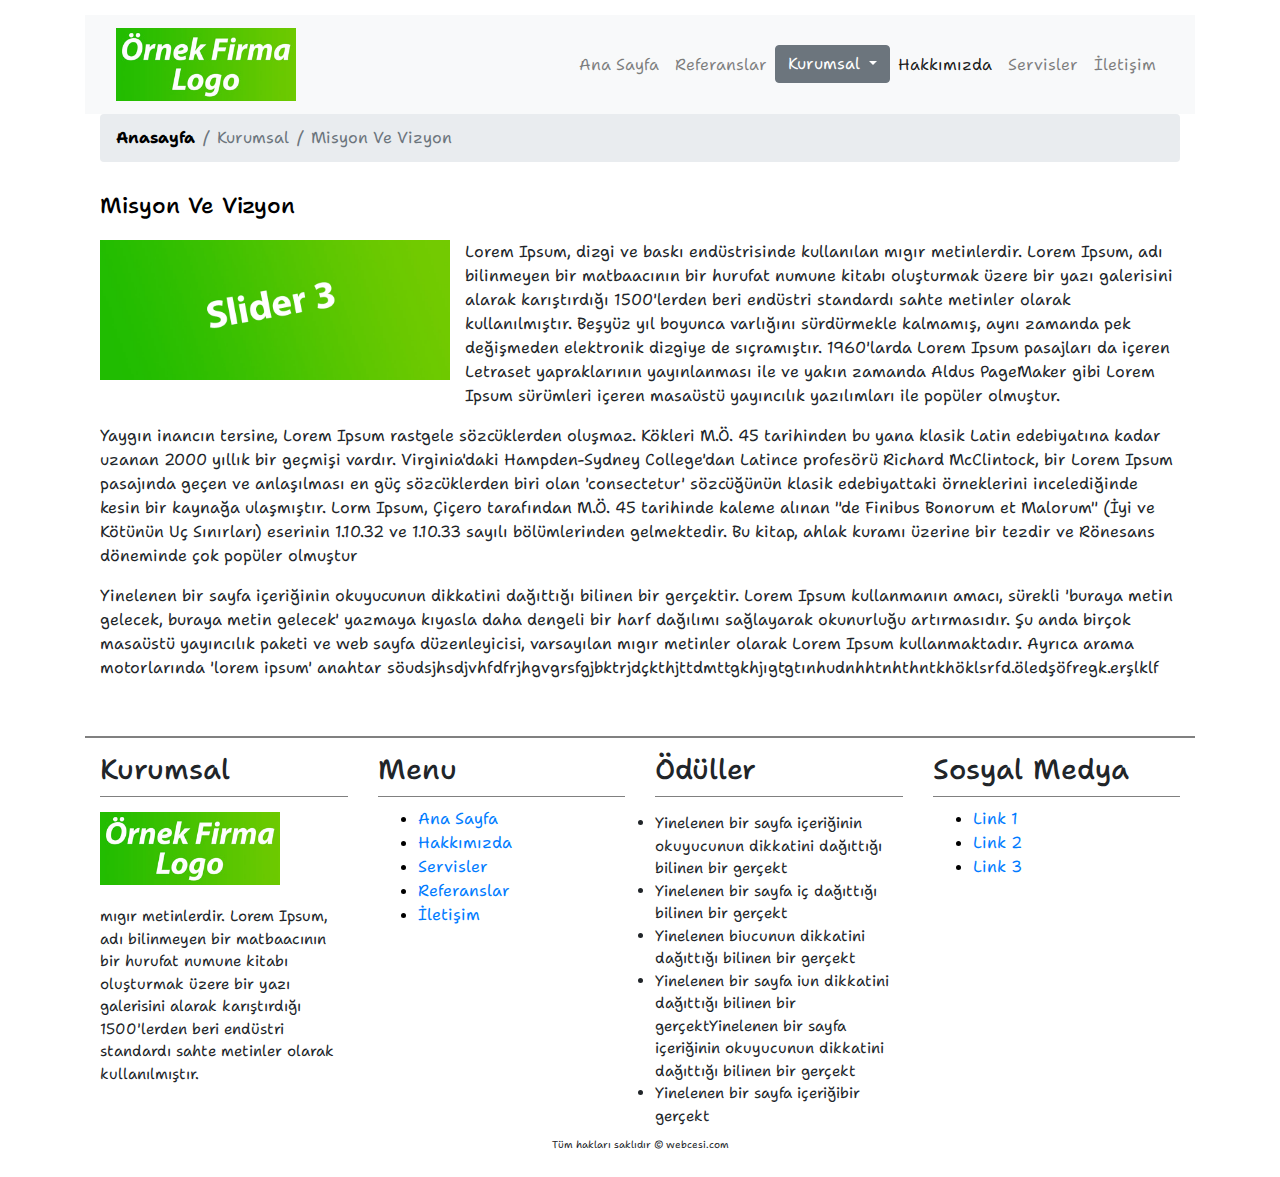
<file: misyonvevizyon.html>
<!doctype html>
<html lang="tr">
  <head>
  <meta http-equiv="content-type"content="text/html;charset=UTF-8"/>
  <meta http-equiv="content-language"content="tr"/>
  <meta name="copyright"content="copy; 2022 Örnek Şirket"/>
  <meta http-equiv="X-UA-Compatible"content="IE=edge"/>
  <meta name="robots"content="index,follow"/>
  <!--tarayıcı işlemleri-->
  <meta name="viewport" content="width=device-width, initial-scale=1"/>
  <!--açıklayıcı alan-->
  <title>Misyon Ve Vizyon -Örnek Web Sİtesi</title>
  <meta name="description" content="bu web sitesi örnek çalışma içindir.">
  <meta name="keywords" content="örnek şirket">
  <meta name="author" content="Tahsin Berk Ceylan">
  <!--web sitesi ikonları-->
  <link rel="icon" type=image/jpg href="imgs/ikon.jpg"/>
  <link rel="shortcut icon" sizes="196x196"href="imgs/sosyal-ikon.jpg"/>


    <!-- Bootstrap CSS -->
    <link rel="stylesheet" href="css/bootstrap/bootstrap.min.css" >
  <link href="css/style.css" rel="stylesheet">
  <link href="css/mobile.css" rel="stylesheet">
  <link rel="preconnect" href="https://fonts.googleapis.com">
  <link rel="preconnect" href="https://fonts.gstatic.com" crossorigin>
  <link href="https://fonts.googleapis.com/css2?family=Shantell+Sans:ital,wght@0,300;0,400;1,500&display=swap" rel="stylesheet">
  </head>

  <body>
    <div class="container ustMenuAlani">
      <div class="row">
        <div class="col-12">
          <nav class="navbar navbar-expand-lg navbar-light bg-light">
          <div class="container-fluid">
            <a class="navbar-brand" href="index.html" title="Örnek Şirket ismi">
              <img src="imgs/logo.jpg"width="300" height="122" alt="Örnek Şirket ismi" class="img-fluid logoFotograf">
              </a>
            <button class="navbar-toggler" type="button" data-bs-toggle="collapse" data-bs-target="#navbarSupportedContent" aria-controls="navbarSupportedContent" aria-expanded="false" aria-label="Toggle navigation">
              <span class="navbar-toggler-icon"></span>
            </button>
            <div class="collapse navbar-collapse anaMenu" id="navbarSupportedContent">
              <ul class="navbar-nav me-auto mb-2 mb-lg-0">
                <li class="nav-item">
                  <a class="nav-link " aria-current="page" href="index.html" title="Ana Sayfa">Ana Sayfa</a>
                </li>
                <li class="nav-item">
                  <a class="nav-link" href="referans.html" title="Referanslar">Referanslar</a>
                </li>
                <div class="dropdown">
    <button class="btn btn-secondary dropdown-toggle" type="button" id="dropdownMenuButton" data-toggle="dropdown" aria-haspopup="true" aria-expanded="false">
    Kurumsal
    </button>
    <div class="dropdown-menu" aria-labelledby="dropdownMenuButton">
      <a class="dropdown-item" href="bizkimiz.html" title="biz kimiz">Biz kimiz</a>
      <a class="dropdown-item" href="misyonvevizyon.html" title="misyon ve vizyon">misyon ve vizyon</a>
      <a class="dropdown-item" href="tarıhce.html" title="tarihce">tarihce</a>
    </div>

  </div>

                    <li><a class="nav-link active" href="hakkimizda.html" title="Hakkimizda">Hakkımızda</a></li>
                    <li><a class="nav-link" href="servisler.html" title="Servisler">Servisler</a></li>
                  <li class="nav-item">
                    <li><a class="nav-link"href="iletisim.html" title="İletisim">İletişim</a></li>
                    </li>
                  </ul>
             </div>
        </div>

</div>
  </div>
  <div class="container">
    <div class="row">
      <div class="col-12">
        <nav class="navigasyonaramenu"aria-label="breadcrumb">
  <ol class="breadcrumb">
    <li class="breadcrumb-item"><a href="index.html" title="Ana Sayfa">Anasayfa</a></li>
<li class="breadcrumb-item active" aria-current="page">Kurumsal</li>
    <li class="breadcrumb-item active" aria-current="page">Misyon Ve Vizyon</li>
  </ol>
</nav>
</div>
</div>
</div>
  <div class="container hakkimizdayazialani">
    <div class="row">
      <div class="col-12">
        <h1 class="genelbaslik">Misyon Ve Vizyon</h1>
        </div>
          <div class="col-12">
            <div class="icsayfafotograf">
          <img src="imgs/3.jpg" class="img-fluid" alt="Responsive image">
  </div>
      <p>Lorem Ipsum, dizgi ve baskı endüstrisinde kullanılan mıgır metinlerdir. Lorem Ipsum, adı bilinmeyen bir matbaacının bir hurufat numune kitabı oluşturmak üzere bir yazı galerisini alarak karıştırdığı 1500'lerden beri endüstri standardı sahte metinler olarak kullanılmıştır. Beşyüz yıl boyunca varlığını sürdürmekle kalmamış, aynı zamanda pek değişmeden elektronik dizgiye de sıçramıştır. 1960'larda Lorem Ipsum pasajları da içeren Letraset yapraklarının yayınlanması ile ve yakın zamanda Aldus PageMaker gibi Lorem Ipsum sürümleri içeren masaüstü yayıncılık yazılımları ile popüler olmuştur. </p>
      <p>Yaygın inancın tersine, Lorem Ipsum rastgele sözcüklerden oluşmaz. Kökleri M.Ö. 45 tarihinden bu yana klasik Latin edebiyatına kadar uzanan 2000 yıllık bir geçmişi vardır. Virginia'daki Hampden-Sydney College'dan Latince profesörü Richard McClintock, bir Lorem Ipsum pasajında geçen ve anlaşılması en güç sözcüklerden biri olan 'consectetur' sözcüğünün klasik edebiyattaki örneklerini incelediğinde kesin bir kaynağa ulaşmıştır. Lorm Ipsum, Çiçero tarafından M.Ö. 45 tarihinde kaleme alınan "de Finibus Bonorum et Malorum" (İyi ve Kötünün Uç Sınırları) eserinin 1.10.32 ve 1.10.33 sayılı bölümlerinden gelmektedir. Bu kitap, ahlak kuramı üzerine bir tezdir ve Rönesans döneminde çok popüler olmuştur</p>
      <p>Yinelenen bir sayfa içeriğinin okuyucunun dikkatini dağıttığı bilinen bir gerçektir. Lorem Ipsum kullanmanın amacı, sürekli 'buraya metin gelecek, buraya metin gelecek' yazmaya kıyasla daha dengeli bir harf dağılımı sağlayarak okunurluğu artırmasıdır. Şu anda birçok masaüstü yayıncılık paketi ve web sayfa düzenleyicisi, varsayılan mıgır metinler olarak Lorem Ipsum kullanmaktadır. Ayrıca arama motorlarında 'lorem ipsum' anahtar söudsjhsdjvhfdfrjhgvgrsfgjbktrjdçkthjttdmttgkhjıgtgtınhudnhhtnhthntkhöklsrfd.öledşöfregk.erşlklf</p>
    </div>
  </div>
</div>
<div class="container tumhaklarısaklıdıralanı">
  <div class="row">
    <div class="col-12 col-sm-12 col-md-3 col-lg-3">
        <h3>Kurumsal</h3>
      <a class="navbar-brand" href="index.html" title="Örnek Şirket ismi">
        <img src="imgs/logo.jpg"width="300" height="122" alt="Örnek Şirket ismi" class="img-fluid logoFotograf">
        </a>
        <div class="footeralanyazısı">
          <p> mıgır metinlerdir. Lorem Ipsum, adı bilinmeyen bir matbaacının bir hurufat numune kitabı oluşturmak üzere bir yazı galerisini alarak karıştırdığı 1500'lerden beri endüstri standardı sahte metinler olarak kullanılmıştır.</p>
        </div>
    </div>
    <div class="col-12 col-sm-12 col-md-3 col-lg-3">
      <h3>Menu</h3>
      <ul  class="sagmenu"> <!-- lişsteleme -->
        <li><a href="index.html" title="Ana Sayfa">Ana Sayfa</a></li>
          <li><a href="hakkimizda.html" title="Hakkımızda">Hakkımızda</a></li>
            <li><a href="servisler.html" title="Servisler">Servisler</a></li>
              <li><a href="referanslar.html" title="Referanslar">Referanslar</a></li>
                <li><a href="iletisim.html" title="İletişim">İletişim</a></li>
              </ul>
    </div>
    <div class="col-12 col-sm-12 col-md-3 col-lg-3">
    <h3>Ödüller</h3>
    <div class="footeralanyazısı">
      <li>Yinelenen bir sayfa içeriğinin okuyucunun dikkatini dağıttığı bilinen bir gerçekt </li>
        <li> Yinelenen bir sayfa iç dağıttığı bilinen bir gerçekt</li>
          <li>Yinelenen biucunun dikkatini dağıttığı bilinen bir gerçekt</li>
            <li>Yinelenen bir sayfa iun dikkatini dağıttığı bilinen bir gerçektYinelenen bir sayfa içeriğinin okuyucunun dikkatini dağıttığı bilinen bir gerçekt</li>
              <li>Yinelenen bir sayfa içeriğibir gerçekt</li>
    </div>
  </div>
    <div class="col-12 col-sm-12 col-md-3 col-lg-3">
      <h3>Sosyal Medya</h3>
      <ul  class="sagmenu"> <!-- lişsteleme -->
        <li><a href="#" title="Link 1">Link 1</a></li>
          <li><a href="#" title="Link 2">Link 2</a></li>
            <li><a href="#" title="Link 3">Link 3</a></li>

  </ul>
    </div>
    <div class="col-12">
        <div class="tumhaklarisaklidir">Tüm hakları saklıdır © webcesi.com</div>
    </div>
  </div>
</div>

  <!-- js dosyalari-->
  <script src="js/bootstrap.bundle.min.js"></script>
  <!--  <script src="https://code.jquery.com/jquery-3.3.1.slim.min.js" integrity="sha384-q8i/X+965DzO0rT7abK41JStQIAqVgRVzpbzo5smXKp4YfRvH+8abtTE1Pi6jizo" crossorigin="anonymous"></script>
    <script src="https://cdn.jsdelivr.net/npm/popper.js@1.14.7/dist/umd/popper.min.js" integrity="sha384-UO2eT0CpHqdSJQ6hJty5KVphtPhzWj9WO1clHTMGa3JDZwrnQq4sF86dIHNDz0W1" crossorigin="anonymous"></script>
    <script src="https://cdn.jsdelivr.net/npm/bootstrap@4.3.1/dist/js/bootstrap.min.js" integrity="sha384-JjSmVgyd0p3pXB1rRibZUAYoIIy6OrQ6VrjIEaFf/nJGzIxFDsf4x0xIM+B07jRM" crossorigin="anonymous"></script>
  --></body>
</html>
</file>
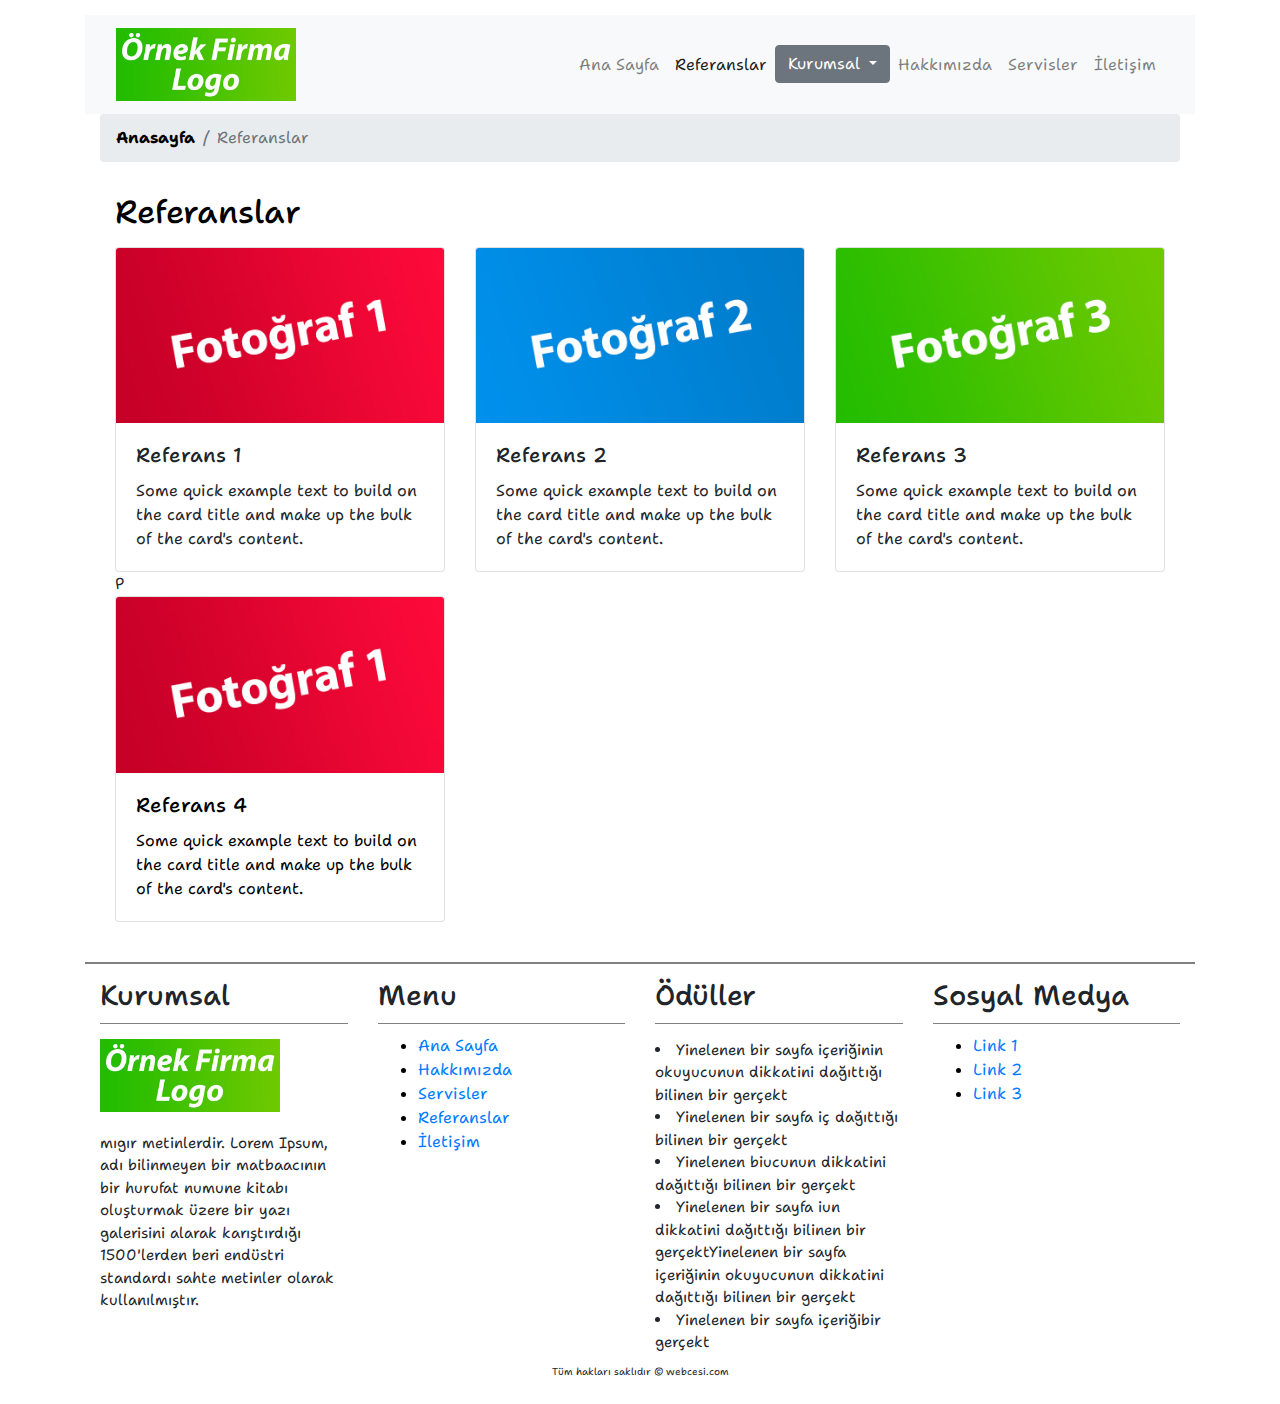
<file: referans.html>
</div><!doctype html>
<html lang="tr">
  <head>
  <meta http-equiv="content-type"content="text/html;charset=UTF-8"/>
  <meta http-equiv="content-language"content="tr"/>
  <meta name="copyright"content="copy; 2022 Örnek Şirket"/>
  <meta http-equiv="X-UA-Compatible"content="IE=edge"/>
  <meta name="robots"content="index,follow"/>
  <!--tarayıcı işlemleri-->
  <meta name="viewport" content="width=device-width, initial-scale=1"/>
  <!--açıklayıcı alan-->
  <title>Servisler -Örnek Web Sİtesi</title>
  <meta name="description" content="bu web sitesi örnek çalışma içindir.">
  <meta name="keywords" content="örnek şirket">
  <meta name="author" content="Tahsin Berk Ceylan">
  <!--web sitesi ikonları-->
  <link rel="icon" type=image/jpg href="imgs/ikon.jpg"/>
  <link rel="shortcut icon" sizes="196x196"href="imgs/sosyal-ikon.jpg"/>


    <!-- Bootstrap CSS -->
    <link rel="stylesheet" href="css/bootstrap/bootstrap.min.css" >
  <link href="css/style.css" rel="stylesheet">
  <link href="css/mobile.css" rel="stylesheet">
  <link rel="preconnect" href="https://fonts.googleapis.com">
  <link rel="preconnect" href="https://fonts.gstatic.com" crossorigin>
  <link href="https://fonts.googleapis.com/css2?family=Shantell+Sans:ital,wght@0,300;0,400;1,500&display=swap" rel="stylesheet">
  </head>

  <body>
    <div class="container ustMenuAlani">
      <div class="row">
        <div class="col-12">
          <nav class="navbar navbar-expand-lg navbar-light bg-light">
          <div class="container-fluid">
            <a class="navbar-brand" href="index.html" title="Örnek Şirket ismi">
              <img src="imgs/logo.jpg"width="300" height="122" alt="Örnek Şirket ismi" class="img-fluid logoFotograf">
              </a>
            <button class="navbar-toggler" type="button" data-bs-toggle="collapse" data-bs-target="#navbarSupportedContent" aria-controls="navbarSupportedContent" aria-expanded="false" aria-label="Toggle navigation">
              <span class="navbar-toggler-icon"></span>
            </button>
            <div class="collapse navbar-collapse anaMenu" id="navbarSupportedContent">
              <ul class="navbar-nav me-auto mb-2 mb-lg-0">
                <li class="nav-item">
                  <a class="nav-link " aria-current="page" href="index.html" title="Ana Sayfa">Ana Sayfa</a>
                </li>
                <li class="nav-item">
                  <a class="nav-link active" href="referans.html" title="Referanslar">Referanslar</a>
                </li>
                <div class="dropdown">
    <button class="btn btn-secondary dropdown-toggle" type="button" id="dropdownMenuButton" data-toggle="dropdown" aria-haspopup="true" aria-expanded="false">
    Kurumsal
    </button>
    <div class="dropdown-menu" aria-labelledby="dropdownMenuButton">
      <a class="dropdown-item" href="bizkimiz.html" title="biz kimiz">Biz kimiz</a>
      <a class="dropdown-item" href="misyonvevizyon.html" title="misyon ve vizyon">misyon ve vizyon</a>
      <a class="dropdown-item" href="tarıhce.html" title="tarihce">tarihce</a>
    </div>

  </div>

                    <li><a class="nav-link " href="hakkimizda.html" title="Hakkimizda">Hakkımızda</a></li>
                    <li><a class="nav-link " href="servisler.html" title="Servisler">Servisler</a></li>
                  <li class="nav-item">
                    <li><a class="nav-link"href="iletisim.html" title="İletisim">İletişim</a></li>
                    </li>
                  </ul>
             </div>
        </div>

</div>
  </div>
  <div class="container">
    <div class="row">
      <div class="col-12">
        <nav class="navigasyonaramenu"aria-label="breadcrumb">
  <ol class="breadcrumb">
    <li class="breadcrumb-item"><a href="index.html" title="Ana Sayfa">Anasayfa</a></li>

    <li class="breadcrumb-item active" aria-current="page">Referanslar</li>
  </ol>
</nav>
</div>
</div>
</div>


          <div class="col-12">
            <div class="container anasayfaservisalani">
            <div class="row">
             <div class="col-12">
            <h2 class="servislerbaslik">Referanslar</h2>
            </div>
          </div>
          <div class="row servisSatirlari">
            <div class="col-12 col-sm-12 col-md-4 col-lg-4">
              <div class="card" >
                <img src="imgs/fotograf1.jpg" class="img-fluid card-img-top" alt="Fotoğraf 1">
                <div class="card-body">
                  <h5 class="card-title">Referans 1</h5>
                  <p class="card-text">Some quick example text to build on the card title and make up the bulk of the card's content.</p>
                <!--  <a href="#" class="btn btn-primary">Go somewhere</a>-->
                </div>
              </div>P

             </div>
             <div class="col-12 col-sm-12 col-md-4 col-lg-4">
               <div class="card" >
                 <img src="imgs/fotograf2.jpg" class="img-fluid card-img-top" alt="Fotoğraf 2">
                 <div class="card-body">
                   <h5 class="card-title">Referans 2</h5>
                   <p class="card-text">Some quick example text to build on the card title and make up the bulk of the card's content.</p>
                 <!--  <a href="#" class="btn btn-primary">Go somewhere</a>-->
            </div>
            </div>
            </div>

               <div class="col-12 col-sm-12 col-md-4 col-lg-4">
                 <div class="card" >
                   <img src="imgs/fotograf3.jpg" class="img-fluid card-img-top" alt="Fotoğraf 3">
                   <div class="card-body">
                     <h5 class="card-title">Referans 3</h5>
                     <p class="card-text">Some quick example text to build on the card title and make up the bulk of the card's content.</p>
                   <!--  <a href="#" class="btn btn-primary">Go somewhere</a>-->
            </div>
            </div>
             </div>




               <div class="col-12 col-sm-12 col-md-4 col-lg-4">
                <a href="#" class="card ozellinkalan" >
                   <img src="imgs/fotograf1.jpg" class="img-fluid card-img-top" alt="Fotoğraf 3">
                   <div class="card-body">
                     <h5 class="card-title">Referans 4</h5>
                     <p class="card-text">Some quick example text to build on the card title and make up the bulk of the card's content.</p>
                   <!--  <a href="#" class="btn btn-primary">Go somewhere</a>-->
            </div>
            </a>
            </div>
             </div>
            </div>
</div>
<div class="container tumhaklarısaklıdıralanı">
  <div class="row">
    <div class="col-12 col-sm-12 col-md-3 col-lg-3">
        <h3>Kurumsal</h3>
      <a class="navbar-brand" href="index.html" title="Örnek Şirket ismi">
        <img src="imgs/logo.jpg"width="300" height="122" alt="Örnek Şirket ismi" class="img-fluid logoFotograf">
        </a>
        <div class="footeralanyazısı">
          <p> mıgır metinlerdir. Lorem Ipsum, adı bilinmeyen bir matbaacının bir hurufat numune kitabı oluşturmak üzere bir yazı galerisini alarak karıştırdığı 1500'lerden beri endüstri standardı sahte metinler olarak kullanılmıştır.</p>
        </div>
    </div>
    <div class="col-12 col-sm-12 col-md-3 col-lg-3">
      <h3>Menu</h3>
      <ul  class="sagmenu"> <!-- lişsteleme -->
        <li><a href="index.html" title="Ana Sayfa">Ana Sayfa</a></li>
          <li><a href="hakkimizda.html" title="Hakkımızda">Hakkımızda</a></li>
            <li><a href="servisler.html" title="Servisler">Servisler</a></li>
              <li><a href="referanslar.html" title="Referanslar">Referanslar</a></li>
                <li><a href="iletisim.html" title="İletişim">İletişim</a></li>
              </ul>
    </div>
    <div class="col-12 col-sm-12 col-md-3 col-lg-3">
    <h3>Ödüller</h3>
    <div class="footeralanyazısı">
      <li>Yinelenen bir sayfa içeriğinin okuyucunun dikkatini dağıttığı bilinen bir gerçekt </li>
        <li> Yinelenen bir sayfa iç dağıttığı bilinen bir gerçekt</li>
          <li>Yinelenen biucunun dikkatini dağıttığı bilinen bir gerçekt</li>
            <li>Yinelenen bir sayfa iun dikkatini dağıttığı bilinen bir gerçektYinelenen bir sayfa içeriğinin okuyucunun dikkatini dağıttığı bilinen bir gerçekt</li>
              <li>Yinelenen bir sayfa içeriğibir gerçekt</li>
    </div>
  </div>
    <div class="col-12 col-sm-12 col-md-3 col-lg-3">
      <h3>Sosyal Medya</h3>
      <ul  class="sagmenu"> <!-- lişsteleme -->
        <li><a href="#" title="Link 1">Link 1</a></li>
          <li><a href="#" title="Link 2">Link 2</a></li>
            <li><a href="#" title="Link 3">Link 3</a></li>

  </ul>
    </div>
    <div class="col-12">
        <div class="tumhaklarisaklidir">Tüm hakları saklıdır © webcesi.com</div>
    </div>
  </div>
</div>


  <!-- js dosyalari-->
  <script src="js/bootstrap.bundle.min.js"></script>
  <!--  <script src="https://code.jquery.com/jquery-3.3.1.slim.min.js" integrity="sha384-q8i/X+965DzO0rT7abK41JStQIAqVgRVzpbzo5smXKp4YfRvH+8abtTE1Pi6jizo" crossorigin="anonymous"></script>
    <script src="https://cdn.jsdelivr.net/npm/popper.js@1.14.7/dist/umd/popper.min.js" integrity="sha384-UO2eT0CpHqdSJQ6hJty5KVphtPhzWj9WO1clHTMGa3JDZwrnQq4sF86dIHNDz0W1" crossorigin="anonymous"></script>
    <script src="https://cdn.jsdelivr.net/npm/bootstrap@4.3.1/dist/js/bootstrap.min.js" integrity="sha384-JjSmVgyd0p3pXB1rRibZUAYoIIy6OrQ6VrjIEaFf/nJGzIxFDsf4x0xIM+B07jRM" crossorigin="anonymous"></script>
  --></body>
</html>
</file>
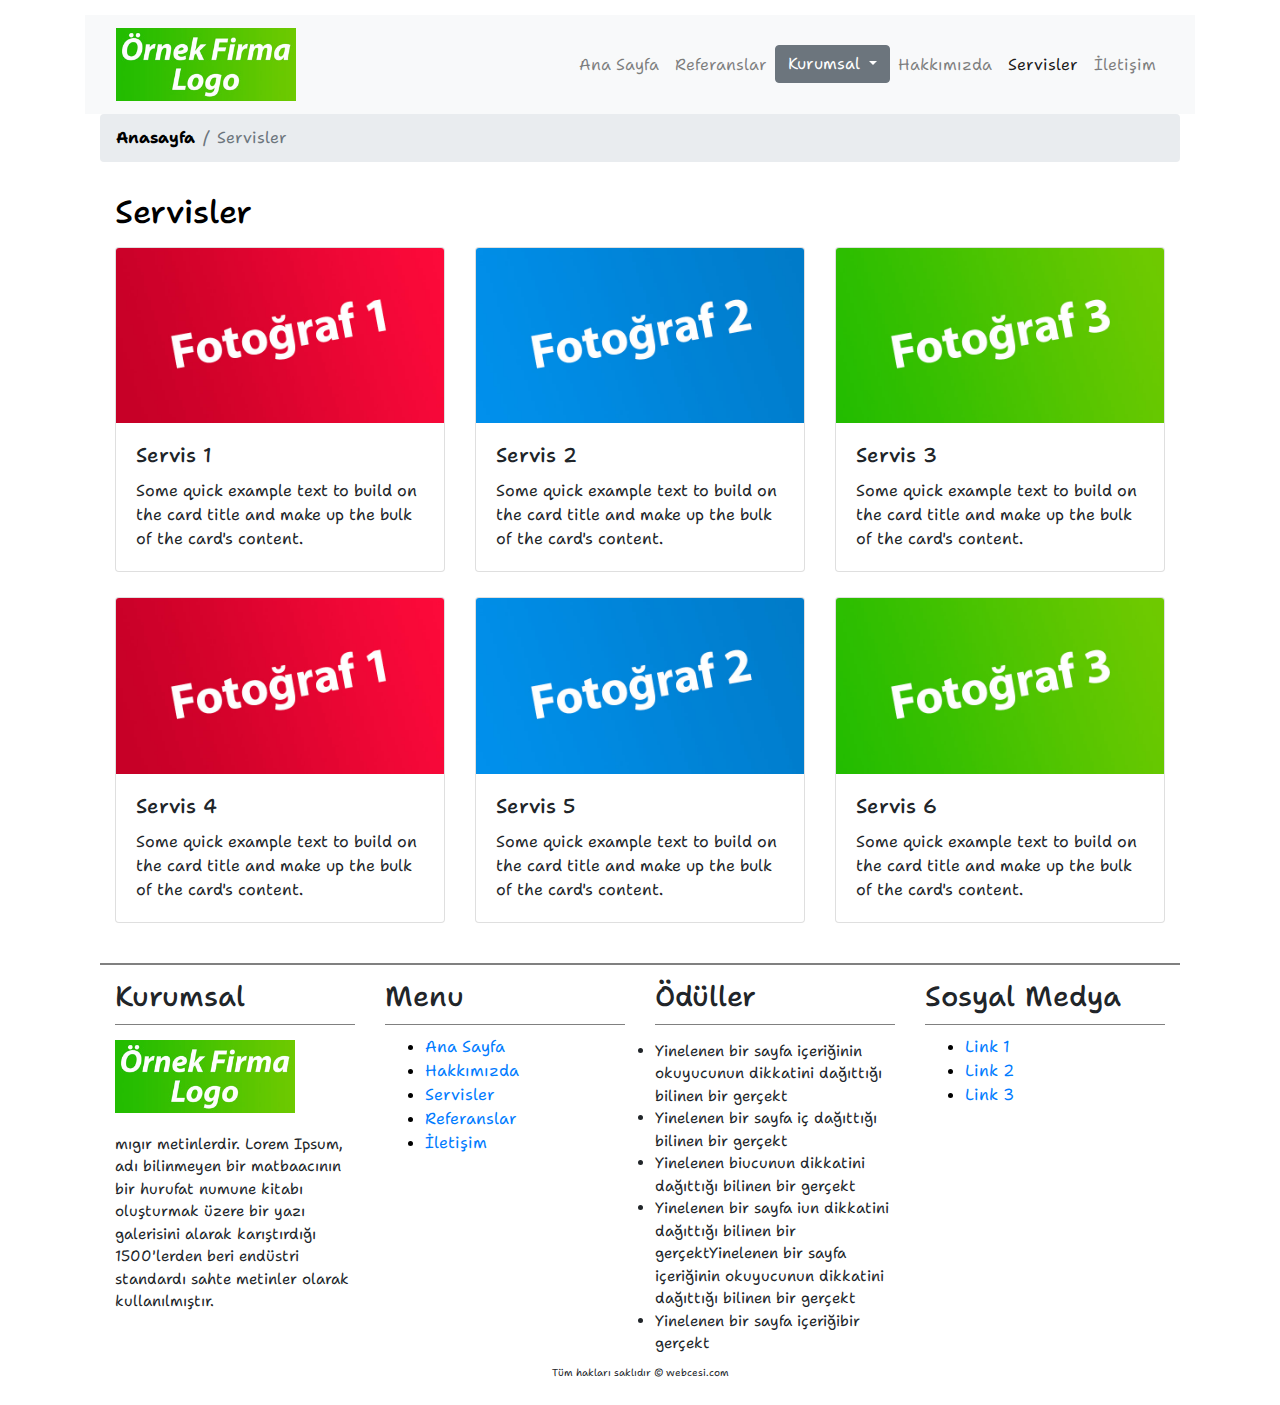
<file: servisler.html>
<!doctype html>
<html lang="tr">
  <head>
  <meta http-equiv="content-type"content="text/html;charset=UTF-8"/>
  <meta http-equiv="content-language"content="tr"/>
  <meta name="copyright"content="copy; 2022 Örnek Şirket"/>
  <meta http-equiv="X-UA-Compatible"content="IE=edge"/>
  <meta name="robots"content="index,follow"/>
  <!--tarayıcı işlemleri-->
  <meta name="viewport" content="width=device-width, initial-scale=1"/>
  <!--açıklayıcı alan-->
  <title>Servisler -Örnek Web Sİtesi</title>
  <meta name="description" content="bu web sitesi örnek çalışma içindir.">
  <meta name="keywords" content="örnek şirket">
  <meta name="author" content="Tahsin Berk Ceylan">
  <!--web sitesi ikonları-->
  <link rel="icon" type=image/jpg href="imgs/ikon.jpg"/>
  <link rel="shortcut icon" sizes="196x196"href="imgs/sosyal-ikon.jpg"/>


    <!-- Bootstrap CSS -->
    <link rel="stylesheet" href="css/bootstrap/bootstrap.min.css" >
  <link href="css/style.css" rel="stylesheet">
  <link href="css/mobile.css" rel="stylesheet">
  <link rel="preconnect" href="https://fonts.googleapis.com">
  <link rel="preconnect" href="https://fonts.gstatic.com" crossorigin>
  <link href="https://fonts.googleapis.com/css2?family=Shantell+Sans:ital,wght@0,300;0,400;1,500&display=swap" rel="stylesheet">
  </head>

  <body>
    <div class="container ustMenuAlani">
      <div class="row">
        <div class="col-12">
          <nav class="navbar navbar-expand-lg navbar-light bg-light">
          <div class="container-fluid">
            <a class="navbar-brand" href="index.html" title="Örnek Şirket ismi">
              <img src="imgs/logo.jpg"width="300" height="122" alt="Örnek Şirket ismi" class="img-fluid logoFotograf">
              </a>
            <button class="navbar-toggler" type="button" data-bs-toggle="collapse" data-bs-target="#navbarSupportedContent" aria-controls="navbarSupportedContent" aria-expanded="false" aria-label="Toggle navigation">
              <span class="navbar-toggler-icon"></span>
            </button>
            <div class="collapse navbar-collapse anaMenu" id="navbarSupportedContent">
              <ul class="navbar-nav me-auto mb-2 mb-lg-0">
                <li class="nav-item">
                  <a class="nav-link " aria-current="page" href="index.html" title="Ana Sayfa">Ana Sayfa</a>
                </li>
                <li class="nav-item">
                  <a class="nav-link" href="referans.html" title="Referanslar">Referanslar</a>
                </li>
                <div class="dropdown">
              <button class="btn btn-secondary dropdown-toggle" type="button" id="dropdownMenuButton" data-toggle="dropdown" aria-haspopup="true" aria-expanded="false">
              Kurumsal
              </button>
              <div class="dropdown-menu" aria-labelledby="dropdownMenuButton">
              <a class="dropdown-item" href="bizkimiz.html" title="biz kimiz">Biz kimiz</a>
              <a class="dropdown-item" href="misyonvevizyon.html" title="misyon ve vizyon">misyon ve vizyon</a>
              <a class="dropdown-item" href="tarıhce.html" title="tarihce">tarihce</a>
              </div>

              </div>

                    <li><a class="nav-link " href="hakkimizda.html" title="Hakkimizda">Hakkımızda</a></li>
                    <li><a class="nav-link active" href="servisler.html" title="Servisler">Servisler</a></li>
                  <li class="nav-item">
                    <li><a class="nav-link"href="iletisim.html" title="İletisim">İletişim</a></li>
                    </li>
                  </ul>
             </div>
        </div>

</div>
  </div>
  <div class="container">
    <div class="row">
      <div class="col-12">
        <nav class="navigasyonaramenu"aria-label="breadcrumb">
  <ol class="breadcrumb">
    <li class="breadcrumb-item"><a href="index.html" title="Ana Sayfa">Anasayfa</a></li>

    <li class="breadcrumb-item active" aria-current="page">Servisler</li>
  </ol>
</nav>
</div>
</div>
</div>

          <div class="col-12">
            <div class="container anasayfaservisalani">
            <div class="row">
             <div class="col-12">
            <h2 class="servislerbaslik">Servisler</h2>
            </div>
          </div>
          <div class="row servisSatirlari">
            <div class="col-12 col-sm-12 col-md-4 col-lg-4">
              <div class="card" >
                <img src="imgs/fotograf1.jpg" class="img-fluid card-img-top" alt="Fotoğraf 1">
                <div class="card-body">
                  <h5 class="card-title">Servis 1</h5>
                  <p class="card-text">Some quick example text to build on the card title and make up the bulk of the card's content.</p>
                <!--  <a href="#" class="btn btn-primary">Go somewhere</a>-->
                </div>
              </div>

             </div>
             <div class="col-12 col-sm-12 col-md-4 col-lg-4">
               <div class="card" >
                 <img src="imgs/fotograf2.jpg" class="img-fluid card-img-top" alt="Fotoğraf 2">
                 <div class="card-body">
                   <h5 class="card-title">Servis 2</h5>
                   <p class="card-text">Some quick example text to build on the card title and make up the bulk of the card's content.</p>
                 <!--  <a href="#" class="btn btn-primary">Go somewhere</a>-->
            </div>
            </div>
            </div>

               <div class="col-12 col-sm-12 col-md-4 col-lg-4">
                 <div class="card" >
                   <img src="imgs/fotograf3.jpg" class="img-fluid card-img-top" alt="Fotoğraf 3">
                   <div class="card-body">
                     <h5 class="card-title">Servis 3</h5>
                     <p class="card-text">Some quick example text to build on the card title and make up the bulk of the card's content.</p>
                   <!--  <a href="#" class="btn btn-primary">Go somewhere</a>-->
            </div>
            </div>
             </div>

            </div>
            <div class="row servisSatirlari">

            <div class="col-12 col-sm-12 col-md-4 col-lg-4">
              <div class="card" >
                <img src="imgs/fotograf1.jpg" class="img-fluid card-img-top" alt="Fotoğraf 1">
                <div class="card-body">
                  <h5 class="card-title">Servis 4</h5>
                  <p class="card-text">Some quick example text to build on the card title and make up the bulk of the card's content.</p>
                <!--  <a href="#" class="btn btn-primary">Go somewhere</a>-->
                </div>
              </div>

             </div>
             <div class="col-12 col-sm-12 col-md-4 col-lg-4">
               <div class="card" >
                 <img src="imgs/fotograf2.jpg" class="img-fluid card-img-top" alt="Fotoğraf 2">
                 <div class="card-body">
                   <h5 class="card-title">Servis 5</h5>
                   <p class="card-text">Some quick example text to build on the card title and make up the bulk of the card's content.</p>
                 <!--  <a href="#" class="btn btn-primary">Go somewhere</a>-->
            </div>
            </div>
            </div>

               <div class="col-12 col-sm-12 col-md-4 col-lg-4">
                 <div class="card" >
                   <img src="imgs/fotograf3.jpg" class="img-fluid card-img-top" alt="Fotoğraf 3">
                   <div class="card-body">
                     <h5 class="card-title">Servis 6</h5>
                     <p class="card-text">Some quick example text to build on the card title and make up the bulk of the card's content.</p>
                   <!--  <a href="#" class="btn btn-primary">Go somewhere</a>-->
            </div>
            </div>
             </div>
            </div>
</div>
<div class="container tumhaklarısaklıdıralanı">
  <div class="row">
    <div class="col-12 col-sm-12 col-md-3 col-lg-3">
        <h3>Kurumsal</h3>
      <a class="navbar-brand" href="index.html" title="Örnek Şirket ismi">
        <img src="imgs/logo.jpg"width="300" height="122" alt="Örnek Şirket ismi" class="img-fluid logoFotograf">
        </a>
        <div class="footeralanyazısı">
          <p> mıgır metinlerdir. Lorem Ipsum, adı bilinmeyen bir matbaacının bir hurufat numune kitabı oluşturmak üzere bir yazı galerisini alarak karıştırdığı 1500'lerden beri endüstri standardı sahte metinler olarak kullanılmıştır.</p>
        </div>
    </div>
    <div class="col-12 col-sm-12 col-md-3 col-lg-3">
      <h3>Menu</h3>
      <ul  class="sagmenu"> <!-- lişsteleme -->
        <li><a href="index.html" title="Ana Sayfa">Ana Sayfa</a></li>
          <li><a href="hakkimizda.html" title="Hakkımızda">Hakkımızda</a></li>
            <li><a href="servisler.html" title="Servisler">Servisler</a></li>
              <li><a href="referans.html" title="Referanslar">Referanslar</a></li>
                <li><a href="iletisim.html" title="İletişim">İletişim</a></li>
              </ul>
    </div>
    <div class="col-12 col-sm-12 col-md-3 col-lg-3">
    <h3>Ödüller</h3>
    <div class="footeralanyazısı">
      <li>Yinelenen bir sayfa içeriğinin okuyucunun dikkatini dağıttığı bilinen bir gerçekt </li>
        <li> Yinelenen bir sayfa iç dağıttığı bilinen bir gerçekt</li>
          <li>Yinelenen biucunun dikkatini dağıttığı bilinen bir gerçekt</li>
            <li>Yinelenen bir sayfa iun dikkatini dağıttığı bilinen bir gerçektYinelenen bir sayfa içeriğinin okuyucunun dikkatini dağıttığı bilinen bir gerçekt</li>
              <li>Yinelenen bir sayfa içeriğibir gerçekt</li>
    </div>
  </div>
    <div class="col-12 col-sm-12 col-md-3 col-lg-3">
      <h3>Sosyal Medya</h3>
      <ul  class="sagmenu"> <!-- lişsteleme -->
        <li><a href="#" title="Link 1">Link 1</a></li>
          <li><a href="#" title="Link 2">Link 2</a></li>
            <li><a href="#" title="Link 3">Link 3</a></li>

  </ul>
    </div>
    <div class="col-12">
        <div class="tumhaklarisaklidir">Tüm hakları saklıdır © webcesi.com</div>
    </div>
  </div>
</div>

  <!-- js dosyalari-->
  <script src="js/bootstrap.bundle.min.js"></script>
  <!--  <script src="https://code.jquery.com/jquery-3.3.1.slim.min.js" integrity="sha384-q8i/X+965DzO0rT7abK41JStQIAqVgRVzpbzo5smXKp4YfRvH+8abtTE1Pi6jizo" crossorigin="anonymous"></script>
    <script src="https://cdn.jsdelivr.net/npm/popper.js@1.14.7/dist/umd/popper.min.js" integrity="sha384-UO2eT0CpHqdSJQ6hJty5KVphtPhzWj9WO1clHTMGa3JDZwrnQq4sF86dIHNDz0W1" crossorigin="anonymous"></script>
    <script src="https://cdn.jsdelivr.net/npm/bootstrap@4.3.1/dist/js/bootstrap.min.js" integrity="sha384-JjSmVgyd0p3pXB1rRibZUAYoIIy6OrQ6VrjIEaFf/nJGzIxFDsf4x0xIM+B07jRM" crossorigin="anonymous"></script>
  --></body>
</html>
</file>
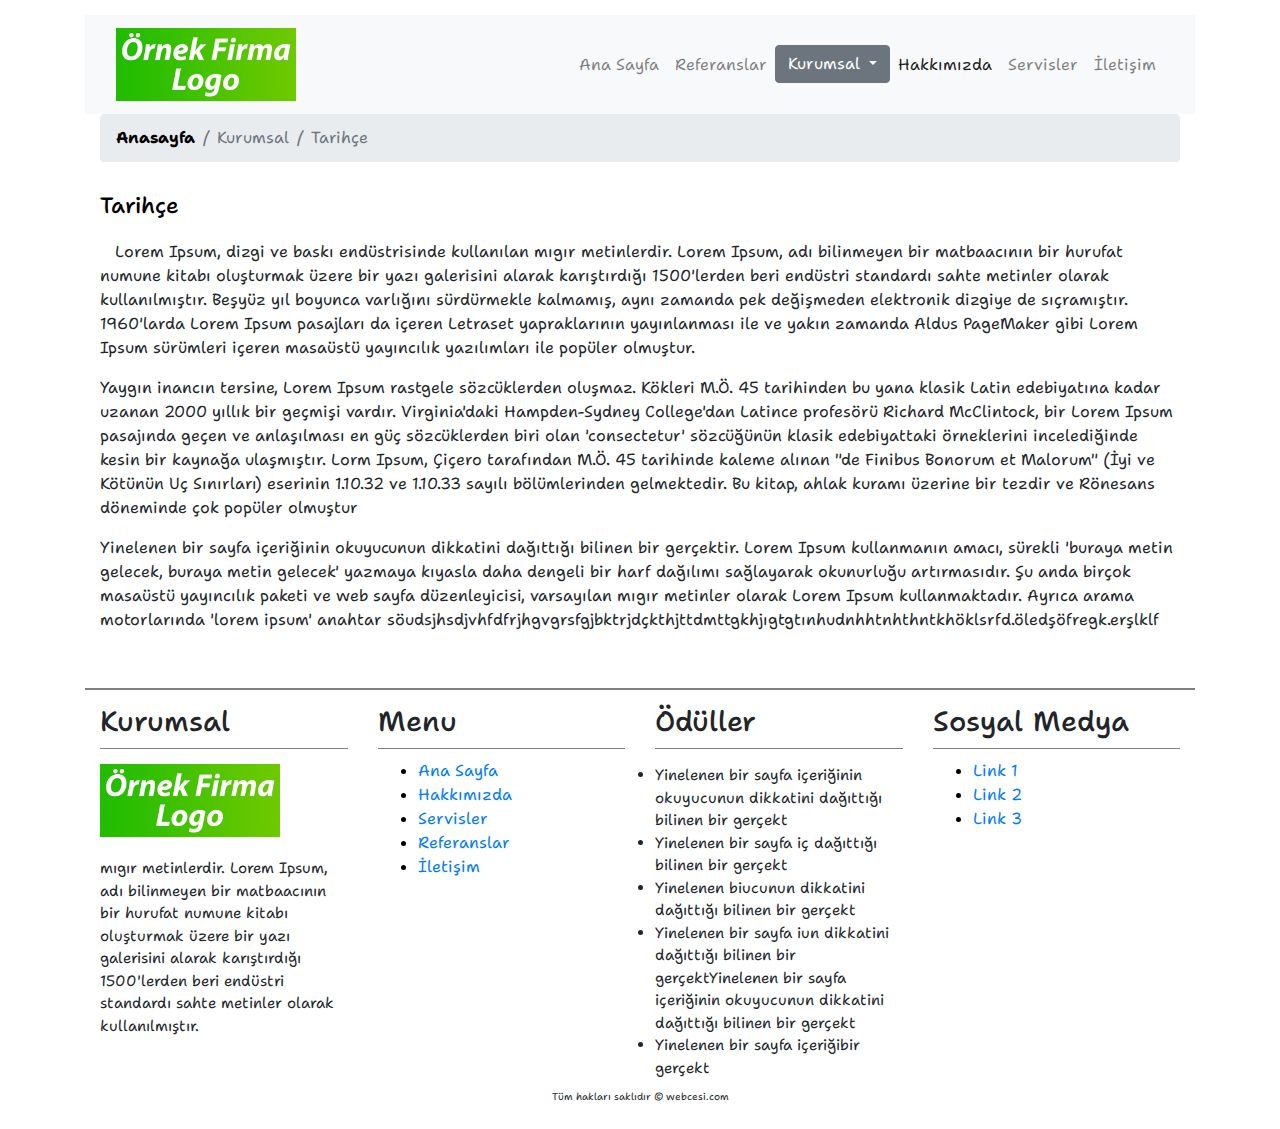
<file: tarıhce.html>
<!doctype html>
<html lang="tr">
  <head>
  <meta http-equiv="content-type"content="text/html;charset=UTF-8"/>
  <meta http-equiv="content-language"content="tr"/>
  <meta name="copyright"content="copy; 2022 Örnek Şirket"/>
  <meta http-equiv="X-UA-Compatible"content="IE=edge"/>
  <meta name="robots"content="index,follow"/>
  <!--tarayıcı işlemleri-->
  <meta name="viewport" content="width=device-width, initial-scale=1"/>
  <!--açıklayıcı alan-->
  <title>Tarihçe-Örnek Web Sİtesi</title>
  <meta name="description" content="bu web sitesi örnek çalışma içindir.">
  <meta name="keywords" content="örnek şirket">
  <meta name="author" content="Tahsin Berk Ceylan">
  <!--web sitesi ikonları-->
  <link rel="icon" type=image/jpg href="imgs/ikon.jpg"/>
  <link rel="shortcut icon" sizes="196x196"href="imgs/sosyal-ikon.jpg"/>


    <!-- Bootstrap CSS -->
    <link rel="stylesheet" href="css/bootstrap/bootstrap.min.css" >
  <link href="css/style.css" rel="stylesheet">
  <link href="css/mobile.css" rel="stylesheet">
  <link rel="preconnect" href="https://fonts.googleapis.com">
  <link rel="preconnect" href="https://fonts.gstatic.com" crossorigin>
  <link href="https://fonts.googleapis.com/css2?family=Shantell+Sans:ital,wght@0,300;0,400;1,500&display=swap" rel="stylesheet">
  </head>

  <body>
    <div class="container ustMenuAlani">
      <div class="row">
        <div class="col-12">
          <nav class="navbar navbar-expand-lg navbar-light bg-light">
          <div class="container-fluid">
            <a class="navbar-brand" href="index.html" title="Örnek Şirket ismi">
              <img src="imgs/logo.jpg"width="300" height="122" alt="Örnek Şirket ismi" class="img-fluid logoFotograf">
              </a>
            <button class="navbar-toggler" type="button" data-bs-toggle="collapse" data-bs-target="#navbarSupportedContent" aria-controls="navbarSupportedContent" aria-expanded="false" aria-label="Toggle navigation">
              <span class="navbar-toggler-icon"></span>
            </button>
            <div class="collapse navbar-collapse anaMenu" id="navbarSupportedContent">
              <ul class="navbar-nav me-auto mb-2 mb-lg-0">
                <li class="nav-item">
                  <a class="nav-link " aria-current="page" href="index.html" title="Ana Sayfa">Ana Sayfa</a>
                </li>
                <li class="nav-item">
                  <a class="nav-link" href="referans.html" title="Referanslar">Referanslar</a>
                </li>
                <div class="dropdown">
    <button class="btn btn-secondary dropdown-toggle" type="button" id="dropdownMenuButton" data-toggle="dropdown" aria-haspopup="true" aria-expanded="false">
    Kurumsal
    </button>
    <div class="dropdown-menu" aria-labelledby="dropdownMenuButton">
      <a class="dropdown-item" href="bizkimiz.html" title="biz kimiz">Biz kimiz</a>
      <a class="dropdown-item" href="misyonvevizyon.html" title="misyon ve vizyon">misyon ve vizyon</a>
      <a class="dropdown-item" href="tarıhce.html" title="tarihce">tarihce</a>
    </div>

  </div>

                    <li><a class="nav-link active" href="hakkimizda.html" title="Hakkimizda">Hakkımızda</a></li>
                    <li><a class="nav-link" href="servisler.html" title="Servisler">Servisler</a></li>
                  <li class="nav-item">
                    <li><a class="nav-link"href="iletisim.html" title="İletisim">İletişim</a></li>
                    </li>
                  </ul>
             </div>
        </div>

</div>
  </div>
  <div class="container">
    <div class="row">
      <div class="col-12">
        <nav class="navigasyonaramenu"aria-label="breadcrumb">
  <ol class="breadcrumb">
    <li class="breadcrumb-item"><a href="index.html" title="Ana Sayfa">Anasayfa</a></li>
<li class="breadcrumb-item active" aria-current="page">Kurumsal</li>
    <li class="breadcrumb-item active" aria-current="page">Tarihçe</li>
  </ol>
</nav>
</div>
</div>
</div>
  <div class="container hakkimizdayazialani">
    <div class="row">
      <div class="col-12">
        <h1 class="genelbaslik">Tarihçe</h1>
        </div>
          <div class="col-12">
            <div class="icsayfafotograf">

  </div>
      <p>Lorem Ipsum, dizgi ve baskı endüstrisinde kullanılan mıgır metinlerdir. Lorem Ipsum, adı bilinmeyen bir matbaacının bir hurufat numune kitabı oluşturmak üzere bir yazı galerisini alarak karıştırdığı 1500'lerden beri endüstri standardı sahte metinler olarak kullanılmıştır. Beşyüz yıl boyunca varlığını sürdürmekle kalmamış, aynı zamanda pek değişmeden elektronik dizgiye de sıçramıştır. 1960'larda Lorem Ipsum pasajları da içeren Letraset yapraklarının yayınlanması ile ve yakın zamanda Aldus PageMaker gibi Lorem Ipsum sürümleri içeren masaüstü yayıncılık yazılımları ile popüler olmuştur. </p>
      <p>Yaygın inancın tersine, Lorem Ipsum rastgele sözcüklerden oluşmaz. Kökleri M.Ö. 45 tarihinden bu yana klasik Latin edebiyatına kadar uzanan 2000 yıllık bir geçmişi vardır. Virginia'daki Hampden-Sydney College'dan Latince profesörü Richard McClintock, bir Lorem Ipsum pasajında geçen ve anlaşılması en güç sözcüklerden biri olan 'consectetur' sözcüğünün klasik edebiyattaki örneklerini incelediğinde kesin bir kaynağa ulaşmıştır. Lorm Ipsum, Çiçero tarafından M.Ö. 45 tarihinde kaleme alınan "de Finibus Bonorum et Malorum" (İyi ve Kötünün Uç Sınırları) eserinin 1.10.32 ve 1.10.33 sayılı bölümlerinden gelmektedir. Bu kitap, ahlak kuramı üzerine bir tezdir ve Rönesans döneminde çok popüler olmuştur</p>
      <p>Yinelenen bir sayfa içeriğinin okuyucunun dikkatini dağıttığı bilinen bir gerçektir. Lorem Ipsum kullanmanın amacı, sürekli 'buraya metin gelecek, buraya metin gelecek' yazmaya kıyasla daha dengeli bir harf dağılımı sağlayarak okunurluğu artırmasıdır. Şu anda birçok masaüstü yayıncılık paketi ve web sayfa düzenleyicisi, varsayılan mıgır metinler olarak Lorem Ipsum kullanmaktadır. Ayrıca arama motorlarında 'lorem ipsum' anahtar söudsjhsdjvhfdfrjhgvgrsfgjbktrjdçkthjttdmttgkhjıgtgtınhudnhhtnhthntkhöklsrfd.öledşöfregk.erşlklf</p>
    </div>
  </div>
</div>
<div class="container tumhaklarısaklıdıralanı">
  <div class="row">
    <div class="col-12 col-sm-12 col-md-3 col-lg-3">
        <h3>Kurumsal</h3>
      <a class="navbar-brand" href="index.html" title="Örnek Şirket ismi">
        <img src="imgs/logo.jpg"width="300" height="122" alt="Örnek Şirket ismi" class="img-fluid logoFotograf">
        </a>
        <div class="footeralanyazısı">
          <p> mıgır metinlerdir. Lorem Ipsum, adı bilinmeyen bir matbaacının bir hurufat numune kitabı oluşturmak üzere bir yazı galerisini alarak karıştırdığı 1500'lerden beri endüstri standardı sahte metinler olarak kullanılmıştır.</p>
        </div>
    </div>
    <div class="col-12 col-sm-12 col-md-3 col-lg-3">
      <h3>Menu</h3>
      <ul  class="sagmenu"> <!-- lişsteleme -->
        <li><a href="index.html" title="Ana Sayfa">Ana Sayfa</a></li>
          <li><a href="hakkimizda.html" title="Hakkımızda">Hakkımızda</a></li>
            <li><a href="servisler.html" title="Servisler">Servisler</a></li>
              <li><a href="referanslar.html" title="Referanslar">Referanslar</a></li>
                <li><a href="iletisim.html" title="İletişim">İletişim</a></li>
              </ul>
    </div>
    <div class="col-12 col-sm-12 col-md-3 col-lg-3">
    <h3>Ödüller</h3>
    <div class="footeralanyazısı">
      <li>Yinelenen bir sayfa içeriğinin okuyucunun dikkatini dağıttığı bilinen bir gerçekt </li>
        <li> Yinelenen bir sayfa iç dağıttığı bilinen bir gerçekt</li>
          <li>Yinelenen biucunun dikkatini dağıttığı bilinen bir gerçekt</li>
            <li>Yinelenen bir sayfa iun dikkatini dağıttığı bilinen bir gerçektYinelenen bir sayfa içeriğinin okuyucunun dikkatini dağıttığı bilinen bir gerçekt</li>
              <li>Yinelenen bir sayfa içeriğibir gerçekt</li>
    </div>
  </div>
    <div class="col-12 col-sm-12 col-md-3 col-lg-3">
      <h3>Sosyal Medya</h3>
      <ul  class="sagmenu"> <!-- lişsteleme -->
        <li><a href="#" title="Link 1">Link 1</a></li>
          <li><a href="#" title="Link 2">Link 2</a></li>
            <li><a href="#" title="Link 3">Link 3</a></li>

  </ul>
    </div>
    <div class="col-12">
        <div class="tumhaklarisaklidir">Tüm hakları saklıdır © webcesi.com</div>
    </div>
  </div>
</div>

  <!-- js dosyalari-->
  <script src="js/bootstrap.bundle.min.js"></script>
  <!--  <script src="https://code.jquery.com/jquery-3.3.1.slim.min.js" integrity="sha384-q8i/X+965DzO0rT7abK41JStQIAqVgRVzpbzo5smXKp4YfRvH+8abtTE1Pi6jizo" crossorigin="anonymous"></script>
    <script src="https://cdn.jsdelivr.net/npm/popper.js@1.14.7/dist/umd/popper.min.js" integrity="sha384-UO2eT0CpHqdSJQ6hJty5KVphtPhzWj9WO1clHTMGa3JDZwrnQq4sF86dIHNDz0W1" crossorigin="anonymous"></script>
    <script src="https://cdn.jsdelivr.net/npm/bootstrap@4.3.1/dist/js/bootstrap.min.js" integrity="sha384-JjSmVgyd0p3pXB1rRibZUAYoIIy6OrQ6VrjIEaFf/nJGzIxFDsf4x0xIM+B07jRM" crossorigin="anonymous"></script>
  --></body>
</html>
</file>
<file: css/style.css>
@charset "utf-8";
*{
  font-family: 'Shantell Sans', cursive;

}
.navbar-collapse.anaMenu{
  flex-grow:initial;
}
.logoFotograf{
  width:180px;
}
.ustMenuAlani{
  margin-top: 15px;
  margin-bottom: 15px;

}
.servislerbaslik{
  color: black;
  margin-bottom:15px;
}
.anasayfaservisalani{
  margin-top:15px;
  margin-bottom: 15px;

}
.servislerbaslik{
  color:black;
  margin-bottom:15px;
}
.anasayfaservisalani{
  margin-top:15px;
  margin-bottom:15px;
}
.sirketkücükyazi{
  margin-bottom:20px;
  font-size:14px;
}
.sagmenu{
  margin-right: inherit;
  color: black;
}
.tumhaklarısaklıdıralanı{
  margin-top: 40px;
  border-top: 2px solid gray;
  padding-top: 15px;
}
.tumhaklarisaklidir{
  padding:10px 0 10px 0;
  text-align: center;
  font-size: 10px;
}
.hakkimizdayazialani{
  margin-top: 15px;
  margin-bottom: 20px;
}
.icsayfafotograf{
  max-width: 350px;
  max-height: 350px;
  float:left;
  margin:0 15px 15px 0;
}
.genelbaslik{
  font-size:22px;
  color: black;
  margin-bottom: 20px;
}
.servisSatirlari{
  margin-bottom: 25px;
}
.ozellinkalan{
  text-decoration:none;
  color:black;
}
.ozellinkalan:hover{
  color:red;
}
.iletisimbilgileri{
  margin-top: 20px;
}
.iletisimformu{
  width: 20px;
}
.sagagit{
  margin-right: 10px;
}
.yenikurumsalalan{
  margin-top: 20px;
  margin-bottom: 20px;
}
.navigasyonaramenu a{
  color: black;
  text-decoration: none;
  font-weight: 700;
}
.footeralanyazısı{
  font-size: 15px;
  margin-top: 15px;
}
.tumhaklarısaklıdıralanı h3{
  border-bottom: 1px solid gray;
  padding-bottom: 10px;
  margin-bottom: 10px;
}
</file>
<file: css/mobile.css>
@media screen and(min-width:1200px) and (max-width:1399px){

}
@media screen and(min-width:992px) and (max-width:1199px){

}
@media screen and(min-width:768px) and (max-width:991px){

}
@media screen and(min-width:576px) and (max-width:767px){
  .anasayfaservisalani.card{
    margin-bottom: 15px;
  }
  .icsayfafotograf{
    width:100%;
  }
  .icsayfafotograf{
    margin:0 auto 0 auto;
    display:table;
  }
}
@media screen and(min-width:575px){
  .anasayfaservisalani.card{
    margin-bottom: 15px;
  }

}
</file>
